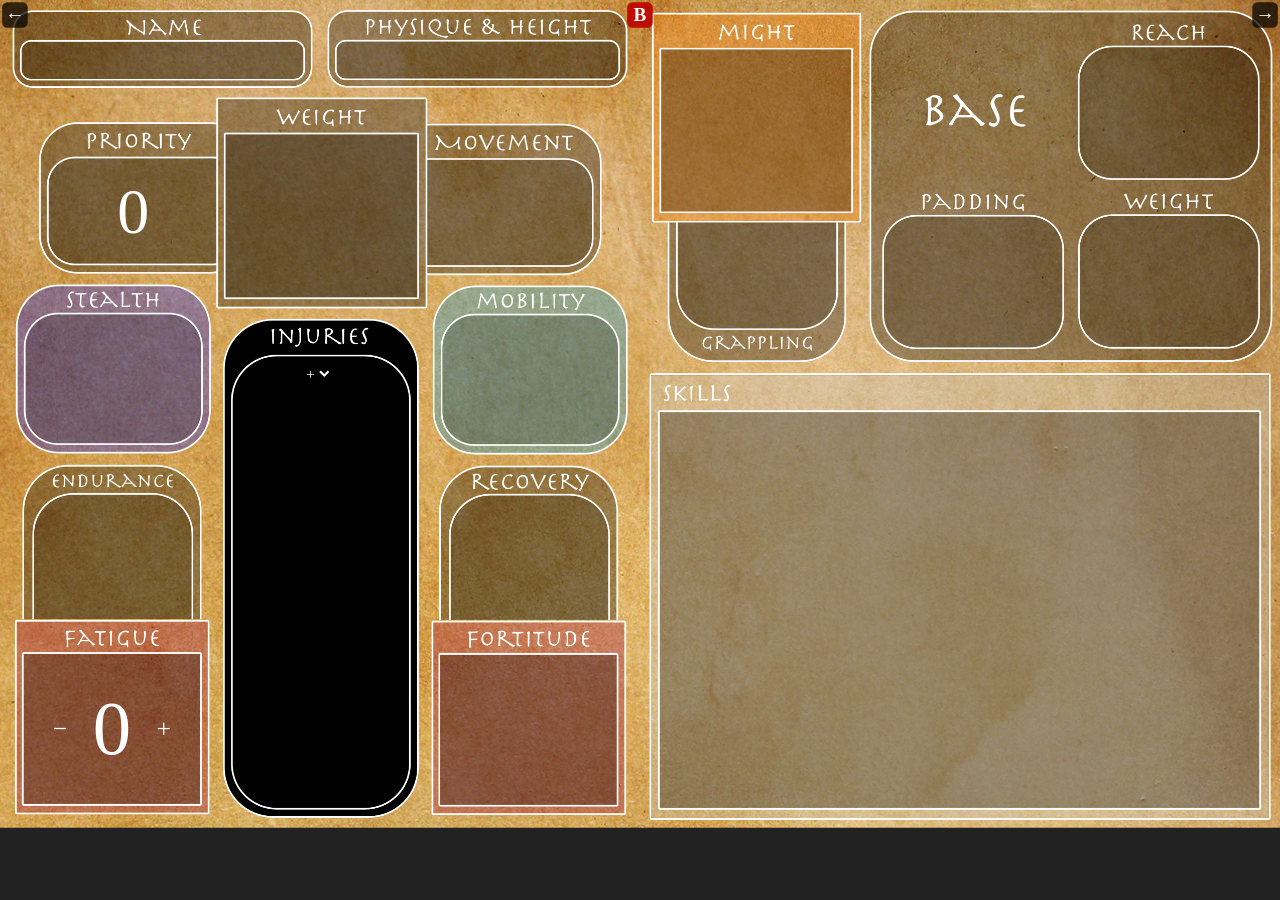
<file: index.html>
<!DOCTYPE html>
<html lang="en">

<head>

    <meta charset="UTF-8">

    <meta
        name="viewport"
        content="width=device-width, initial-scale=1.0"
    >

    <title>Character Sheet</title>

    <link
        rel="stylesheet"
        href="css/main-sheet.css"
    >

</head>


<body>


    <!-- =====================================================
         RESPONSIVE SHEET WRAPPER
         ===================================================== -->

    <div class="sheet-wrapper">


        <!-- =================================================
             CHARACTER SHEET
             ================================================= -->

        <div class="character-sheet">

            <!-- =============================================
     SHEET NAVIGATION
     ============================================= -->

<a
    href="gear-sheet.html"
    class="sheet-nav-button previous-sheet-button"
    aria-label="Go to Gear Sheet"
    title="Gear Sheet"
>
    ←
</a>

<a
    href="builder-gear.html"
    class="sheet-nav-button mode-nav-button"
    aria-label="Go to Character Builder"
    title="Character Builder"
>
    B
</a>

<a
    href="gear-sheet.html"
    class="sheet-nav-button next-sheet-button"
    aria-label="Go to Gear Sheet"
    title="Gear Sheet"
>
    →
</a>

            <!-- =============================================
                 CHARACTER SHEET BACKGROUND
                 ============================================= -->

            <img
                src="images/character-sheet.png"
                alt="Character Sheet"
            >


            <!-- =============================================
                 NAME
                 ============================================= -->

            <input
                type="text"
                id="name"
            >


            <!-- =============================================
                 PHYSIQUE
                 ============================================= -->

            <input
                type="text"
                id="physique"
                readonly
                tabindex="-1"
            >


            <!-- =============================================
                 HEIGHT
                 ============================================= -->

            <input
                type="text"
                id="height"
                readonly
                tabindex="-1"
            >


            <!-- =============================================
                 PHYSIQUE-BASED VALUES
                 ============================================= -->

            <input
                type="text"
                id="stealth"
                readonly
            >

            <input
                type="text"
                id="mobility"
                readonly
            >

            <input
                type="text"
                id="endurance"
                readonly
            >

            <input
                type="text"
                id="recovery"
                readonly
            >

        <div id="fatigueControl" class="fatigue-control">

            <button
                type="button"
                id="fatigueMinus"
                class="fatigue-button"
            >
                −
            </button>

            <span id="fatigue">0</span>

            <button
                type="button"
                id="fatiguePlus"
                class="fatigue-button"
             >
                +
            </button>

        </div>

            <input
                type="text"
                id="fatigueModifier"
                readonly
                tabindex="-1"
            >

            <input
                type="text"
                id="fortitude"
                readonly
            >


            <!-- =============================================
                 MIGHT / PADDING
                 ============================================= -->

            <input
                type="text"
                id="might"
                readonly
            >

            <input
                type="text"
                id="padding"
                readonly
            >


            <!-- =============================================
                 HEIGHT / GRAPPLING VALUES
                 ============================================= -->

            <input
                type="text"
                id="reach"
                readonly
            >

            <input
                type="text"
                id="grappling"
                readonly
            >


            <!-- =============================================
                 WEIGHT / MOVEMENT / PRIORITY
                 ============================================= -->

            <input
                type="text"
                id="weight"
                readonly
                tabindex="-1"
            >

            <input
                type="text"
                id="weightBase"
                readonly
            >

            <input
                type="text"
                id="weightEIndicator"
                readonly
            >

            <input
                type="text"
                id="movement"
                readonly
            >

            <input
                type="text"
                id="priority"
            >


            <!-- =============================================
                 INJURY PENALTY INDICATORS
                 ============================================= -->


            <input
                type="text"
                id="priorityPenalty"
                readonly
            >


            <!-- =============================================
                 SKILLS
                 ============================================= -->

            <div
            id="skills"
            aria-label="Selected skills"
            ></div>


            <!-- =============================================
                 INJURY SYSTEM
                 ============================================= -->

            <div id="injuryField">


                <!-- =========================================
                     ACTIVE INJURY TOKENS
                     ========================================= -->

                <div id="injuryTokens"></div>


                <!-- =========================================
                     ADD INJURY
                     ========================================= -->

                <select id="injurySelect">


                    <option value="">
                        +
                    </option>


                    <!-- =====================================
                         GENERAL
                         ===================================== -->

                    <option value="bleeding">
                        Bleeding
                    </option>

                    <option value="bruise">
                        Bruise
                    </option>


                    <!-- =====================================
                         HEAD
                         ===================================== -->

                    <option value="head-injury">
                        Head Injury
                    </option>

                    <option value="head-wound">
                        Head Wound
                    </option>


                    <!-- =====================================
                         LEFT ARM
                         ===================================== -->

                    <option value="left-arm-injury">
                        Left Arm Injury
                    </option>

                    <option value="left-arm-wound">
                        Left Arm Wound
                    </option>


                    <!-- =====================================
                         LEG
                         ===================================== -->

                    <option value="leg-injury">
                        Leg Injury
                    </option>

                    <option value="leg-wound">
                        Leg Wound
                    </option>


                    <!-- =====================================
                         RIGHT ARM
                         ===================================== -->

                    <option value="right-arm-injury">
                        Right Arm Injury
                    </option>

                    <option value="right-arm-wound">
                        Right Arm Wound
                    </option>


                    <!-- =====================================
                         TORSO
                         ===================================== -->

                    <option value="torso-injury">
                        Torso Injury
                    </option>

                    <option value="torso-wound">
                        Torso Wound
                    </option>


                </select>


            </div>


        </div>
        <!-- END CHARACTER SHEET -->


    </div>
    <!-- END RESPONSIVE SHEET WRAPPER -->


    <!-- =====================================================
         SHARED CHARACTER STATE
         ===================================================== -->

    <script src="js/character-state.js"></script>
    <script src="js/reminder-popups.js"></script>   
    <script src="js/equipment-data.js"></script>


    <!-- =====================================================
         CHARACTER SHEET JAVASCRIPT
         ===================================================== -->

    <script src="js/skill-descriptions.js"></script>
    <script src="js/main-sheet.js"></script>


</body>

</html>
</file>
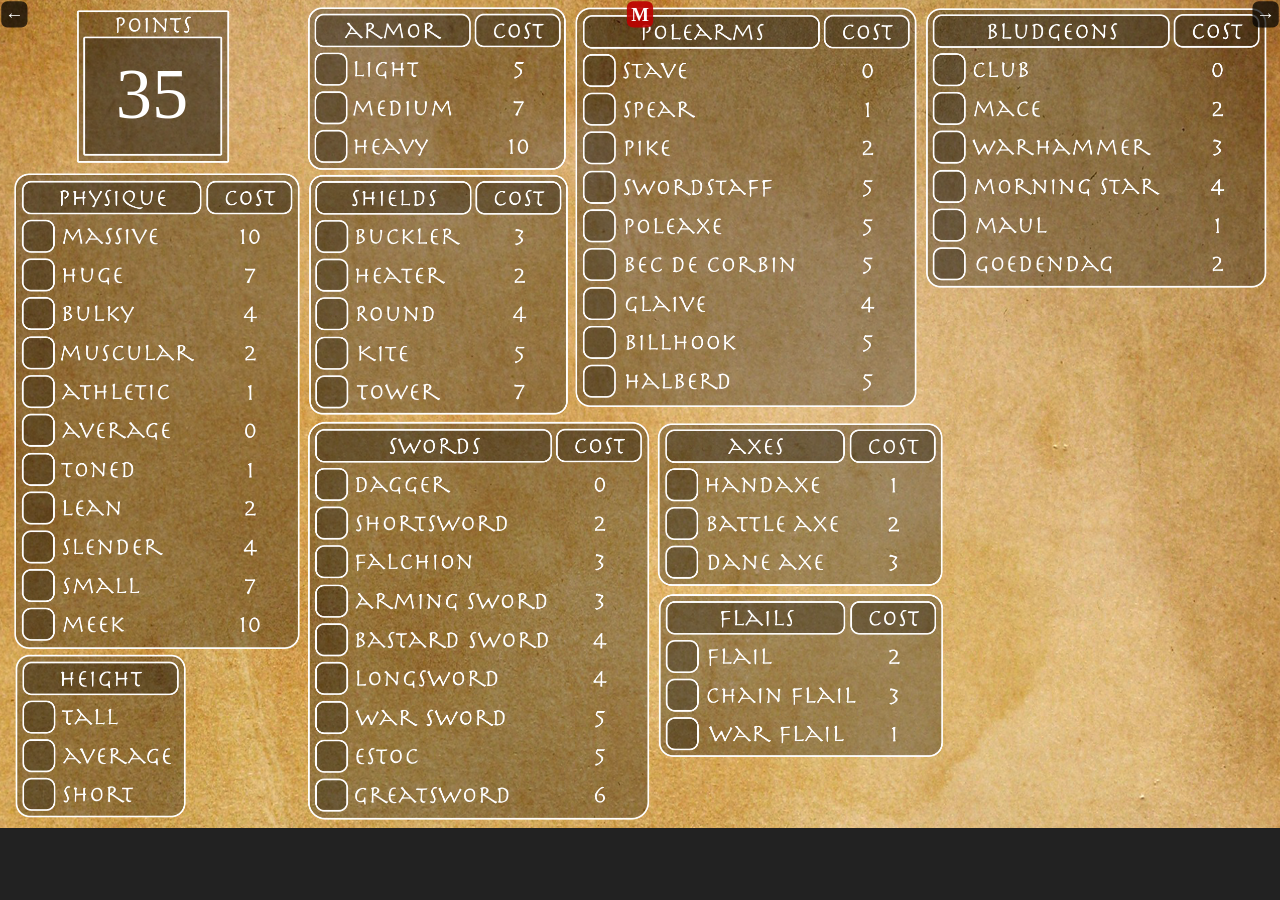
<file: builder-gear.html>
<!DOCTYPE html>
<html lang="en">
<head>
    <meta charset="UTF-8">
    <meta name="viewport" content="width=device-width, initial-scale=1.0">

    <title>Knights & Knaves - Builder: Physique & Gear</title>

    <link rel="stylesheet" href="css/builder-gear.css">
</head>

<body>

    <!-- =====================================================
         RESPONSIVE WRAPPER
         ===================================================== -->

    <div class="sheet-wrapper">

        <div class="builder-sheet" id="builderSheet">

            <!-- =============================================
     SHEET NAVIGATION
     ============================================= -->

<a
    href="builder-skills.html"
    class="sheet-nav-button previous-sheet-button"
    aria-label="Previous Builder Sheet"
    title="Builder Skills"
>
    ←
</a>

<a
    href="index.html"
    class="sheet-nav-button mode-nav-button"
    aria-label="Go to Main Sheet"
    title="Main Sheet"
>
    M
</a>

<a
    href="builder-skills.html"
    class="sheet-nav-button next-sheet-button"
    aria-label="Next Builder Sheet"
    title="Builder Skills"
>
    →
</a>

            <img
                class="sheet-background"
                src="images/builder-gear.png"
                alt="Physique and Gear Builder"
            >


            <!-- =================================================
                 POINT COUNTER
                 ================================================= -->

            <button
                type="button"
                id="pointsCounter"
                class="points-counter"
                title="Click to reset the builder"
                aria-label="Points remaining. Click to reset builder."
            >
                30
            </button>


            <!-- =================================================
                 PHYSIQUE - SINGLE SELECT
                 ================================================= -->

            <button type="button" class="single-choice physique-choice" data-group="physique" data-value="Massive" data-cost="10" aria-label="Massive"></button>
            <button type="button" class="single-choice physique-choice" data-group="physique" data-value="Huge" data-cost="7" aria-label="Huge"></button>
            <button type="button" class="single-choice physique-choice" data-group="physique" data-value="Bulky" data-cost="4" aria-label="Bulky"></button>
            <button type="button" class="single-choice physique-choice" data-group="physique" data-value="Muscular" data-cost="2" aria-label="Muscular"></button>
            <button type="button" class="single-choice physique-choice" data-group="physique" data-value="Athletic" data-cost="1" aria-label="Athletic"></button>
            <button type="button" class="single-choice physique-choice" data-group="physique" data-value="Average" data-cost="0" aria-label="Average"></button>
            <button type="button" class="single-choice physique-choice" data-group="physique" data-value="Toned" data-cost="1" aria-label="Toned"></button>
            <button type="button" class="single-choice physique-choice" data-group="physique" data-value="Lean" data-cost="2" aria-label="Lean"></button>
            <button type="button" class="single-choice physique-choice" data-group="physique" data-value="Slender" data-cost="4" aria-label="Slender"></button>
            <button type="button" class="single-choice physique-choice" data-group="physique" data-value="Small" data-cost="7" aria-label="Small"></button>
            <button type="button" class="single-choice physique-choice" data-group="physique" data-value="Meek" data-cost="10" aria-label="Meek"></button>


            <!-- =================================================
                 HEIGHT - SINGLE SELECT / FREE
                 ================================================= -->

            <button type="button" class="single-choice height-choice" data-group="height" data-value="Tall" data-cost="0" aria-label="Tall"></button>
            <button type="button" class="single-choice height-choice" data-group="height" data-value="Average" data-cost="0" aria-label="Average height"></button>
            <button type="button" class="single-choice height-choice" data-group="height" data-value="Short" data-cost="0" aria-label="Short"></button>


            <!-- =================================================
                 ARMOR - SINGLE SELECT
                 ================================================= -->

            <button type="button" class="single-choice armor-choice" data-group="armor" data-value="light" data-cost="5" aria-label="Light armor"></button>
            <button type="button" class="single-choice armor-choice" data-group="armor" data-value="medium" data-cost="7" aria-label="Medium armor"></button>
            <button type="button" class="single-choice armor-choice" data-group="armor" data-value="heavy" data-cost="10" aria-label="Heavy armor"></button>


            <!-- =================================================
                 EQUIPMENT - QUANTITY BOXES

                 Click/tap cycles:
                     empty -> 1 -> 2 -> ... -> empty

                 The script automatically stops quantities that
                 would exceed points, Hand Slots, or Sidearm Slots.
                 ================================================= -->


            <!-- SHIELDS: one-handed, not sidearm-capable -->

            <button type="button" class="quantity-choice shield-choice" data-item="buckler" data-cost="3" data-hands="1" data-sidearm="false" aria-label="Buckler"></button>
            <button type="button" class="quantity-choice shield-choice" data-item="heater" data-cost="2" data-hands="1" data-sidearm="false" aria-label="Heater shield"></button>
            <button type="button" class="quantity-choice shield-choice" data-item="round" data-cost="4" data-hands="1" data-sidearm="false" aria-label="Round shield"></button>
            <button type="button" class="quantity-choice shield-choice" data-item="kite" data-cost="5" data-hands="1" data-sidearm="false" aria-label="Kite shield"></button>
            <button type="button" class="quantity-choice shield-choice" data-item="tower" data-cost="7" data-hands="1" data-sidearm="false" aria-label="Tower shield"></button>


            <!-- SWORDS -->

            <button type="button" class="quantity-choice sword-choice" data-item="dagger" data-cost="0" data-hands="1" data-sidearm="true" aria-label="Dagger"></button>
            <button type="button" class="quantity-choice sword-choice" data-item="shortsword" data-cost="2" data-hands="1" data-sidearm="true" aria-label="Shortsword"></button>
            <button type="button" class="quantity-choice sword-choice" data-item="falchion" data-cost="3" data-hands="1" data-sidearm="true" aria-label="Falchion"></button>
            <button type="button" class="quantity-choice sword-choice" data-item="arming-sword" data-cost="3" data-hands="1" data-sidearm="true" aria-label="Arming Sword"></button>
            <button type="button" class="quantity-choice sword-choice" data-item="bastard-sword" data-cost="4" data-hands="1" data-sidearm="false" aria-label="Bastard Sword"></button>
            <button type="button" class="quantity-choice sword-choice" data-item="longsword" data-cost="4" data-hands="1" data-sidearm="false" aria-label="Longsword"></button>
            <button type="button" class="quantity-choice sword-choice" data-item="war-sword" data-cost="5" data-hands="1" data-sidearm="false" aria-label="War Sword"></button>
            <button type="button" class="quantity-choice sword-choice" data-item="estoc" data-cost="5" data-hands="2" data-sidearm="false" aria-label="Estoc"></button>
            <button type="button" class="quantity-choice sword-choice" data-item="greatsword" data-cost="6" data-hands="2" data-sidearm="false" aria-label="Greatsword"></button>


            <!-- BLUDGEONS -->

            <button type="button" class="quantity-choice bludgeon-choice" data-item="club" data-cost="0" data-hands="1" data-sidearm="true" aria-label="Club"></button>
            <button type="button" class="quantity-choice bludgeon-choice" data-item="mace" data-cost="2" data-hands="1" data-sidearm="true" aria-label="Mace"></button>
            <button type="button" class="quantity-choice bludgeon-choice" data-item="warhammer" data-cost="3" data-hands="1" data-sidearm="false" aria-label="Warhammer"></button>
            <button type="button" class="quantity-choice bludgeon-choice" data-item="morning-star" data-cost="4" data-hands="1" data-sidearm="false" aria-label="Morning Star"></button>
            <button type="button" class="quantity-choice bludgeon-choice" data-item="maul" data-cost="1" data-hands="2" data-sidearm="false" aria-label="Maul"></button>
            <button type="button" class="quantity-choice bludgeon-choice" data-item="goedendag" data-cost="2" data-hands="1" data-sidearm="false" aria-label="Goedendag"></button>


            <!-- POLEARMS -->

            <button type="button" class="quantity-choice polearm-choice" data-item="stave" data-cost="0" data-hands="2" data-sidearm="false" aria-label="Stave"></button>
            <button type="button" class="quantity-choice polearm-choice" data-item="spear" data-cost="1" data-hands="1" data-sidearm="false" aria-label="Spear"></button>
            <button type="button" class="quantity-choice polearm-choice" data-item="pike" data-cost="2" data-hands="2" data-sidearm="false" aria-label="Pike"></button>
            <button type="button" class="quantity-choice polearm-choice" data-item="swordstaff" data-cost="5" data-hands="2" data-sidearm="false" aria-label="Swordstaff"></button>
            <button type="button" class="quantity-choice polearm-choice" data-item="poleaxe" data-cost="5" data-hands="2" data-sidearm="false" aria-label="Poleaxe"></button>
            <button type="button" class="quantity-choice polearm-choice" data-item="bec-de-corbin" data-cost="5" data-hands="2" data-sidearm="false" aria-label="Bec de Corbin"></button>
            <button type="button" class="quantity-choice polearm-choice" data-item="glaive" data-cost="4" data-hands="2" data-sidearm="false" aria-label="Glaive"></button>
            <button type="button" class="quantity-choice polearm-choice" data-item="billhook" data-cost="5" data-hands="2" data-sidearm="false" aria-label="Billhook"></button>
            <button type="button" class="quantity-choice polearm-choice" data-item="halberd" data-cost="5" data-hands="2" data-sidearm="false" aria-label="Halberd"></button>


            <!-- AXES -->

            <button type="button" class="quantity-choice axe-choice" data-item="handaxe" data-cost="1" data-hands="1" data-sidearm="true" aria-label="Handaxe"></button>
            <button type="button" class="quantity-choice axe-choice" data-item="battle-axe" data-cost="2" data-hands="1" data-sidearm="false" aria-label="Battle Axe"></button>
            <button type="button" class="quantity-choice axe-choice" data-item="dane-axe" data-cost="3" data-hands="2" data-sidearm="false" aria-label="Dane Axe"></button>


            <!-- FLAILS -->

            <button type="button" class="quantity-choice flail-choice" data-item="flail" data-cost="2" data-hands="1" data-sidearm="false" aria-label="Flail"></button>
            <button type="button" class="quantity-choice flail-choice" data-item="chain-flail" data-cost="3" data-hands="1" data-sidearm="false" aria-label="Chain Flail"></button>
            <button type="button" class="quantity-choice flail-choice" data-item="war-flail" data-cost="1" data-hands="2" data-sidearm="false" aria-label="War Flail"></button>


            <!-- =================================================
                 OPTIONAL DEBUG CAPACITY READOUT

                 Kept invisible by default. If you want to see
                 Hand / Sidearm use while testing, change
                 display:none to display:block in the CSS.
                 ================================================= -->

            <div id="capacityDebug" aria-hidden="true"></div>

        </div>

    </div>


    <!-- Shared data first, page-specific behavior second. -->

    <script src="js/character-state.js"></script>
    <script src="js/equipment-data.js"></script>
    <script src="js/reminder-popups.js"></script>
    <script src="js/builder-gear.js"></script>

</body>
</html>
</file>
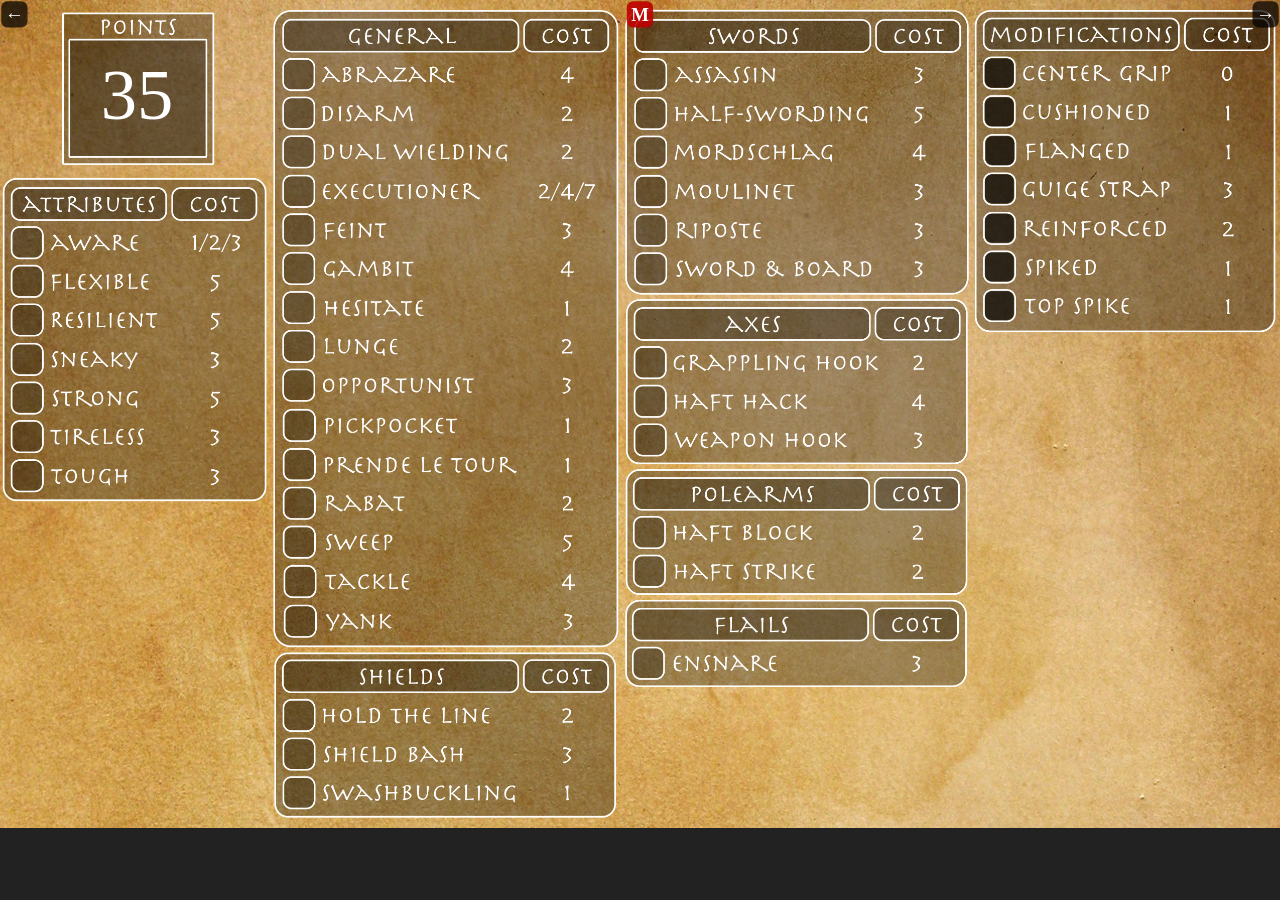
<file: builder-skills.html>
<!DOCTYPE html>
<html lang="en">
<head>
    <meta charset="UTF-8">
    <meta name="viewport" content="width=device-width, initial-scale=1.0">

    <title>Knights & Knaves - Builder: Skills</title>

    <link rel="stylesheet" href="css/builder-skills.css">
</head>

<body>

    <div class="sheet-wrapper">

        <div class="builder-sheet" id="builderSheet">

            <!-- SHEET NAVIGATION -->

            <a
                href="builder-gear.html"
                class="sheet-nav-button previous-sheet-button"
                aria-label="Previous Builder Sheet"
                title="Builder Gear"
            >
                ←
            </a>

            <a
                href="index.html"
                class="sheet-nav-button mode-nav-button"
                aria-label="Go to Main Sheet"
                title="Main Sheet"
            >
                M
            </a>

            <a
                href="builder-gear.html"
                class="sheet-nav-button next-sheet-button"
                aria-label="Next Builder Sheet"
                title="Builder Gear"
            >
                →
            </a>

            <img
                class="sheet-background"
                src="images/builder-skills.png"
                alt="Skills Builder"
            >


            <!-- ATTRIBUTES -->

            <button
                type="button"
                id="awareChoice"
                class="ranked-choice"
                data-type="skill"
                data-key="aware"
                data-name="AWARE"
                data-rank-costs="0,1,2,3"
                aria-label="Aware"
            ></button>

            <button
                type="button"
                id="flexibleChoice"
                class="toggle-choice"
                data-type="skill"
                data-key="flexible"
                data-name="FLEXIBLE"
                data-cost="5"
                aria-label="Flexible"
            ></button>

            <button
                type="button"
                id="resilientChoice"
                class="toggle-choice"
                data-type="skill"
                data-key="resilient"
                data-name="RESILIENT"
                data-cost="5"
                aria-label="Resilient"
            ></button>

            <button
                type="button"
                id="sneakyChoice"
                class="ranked-choice"
                data-type="skill"
                data-key="sneaky"
                data-name="SNEAKY"
                data-rank-costs="0,3,6,9,12,15,18"
                aria-label="Sneaky"
            ></button>

            <button
                type="button"
                id="strongChoice"
                class="toggle-choice"
                data-type="skill"
                data-key="strong"
                data-name="STRONG"
                data-cost="5"
                aria-label="Strong"
            ></button>

            <button
                type="button"
                id="tirelessChoice"
                class="ranked-choice"
                data-type="skill"
                data-key="tireless"
                data-name="TIRELESS"
                data-rank-costs="0,3,6,9,12,15"
                aria-label="Tireless"
            ></button>

            <button
                type="button"
                id="toughChoice"
                class="toggle-choice"
                data-type="skill"
                data-key="tough"
                data-name="TOUGH"
                data-cost="3"
                aria-label="Tough"
            ></button>


            <!-- GENERAL -->

            <button
                type="button"
                id="abrazareChoice"
                class="ranked-choice"
                data-type="skill"
                data-key="abrazare"
                data-name="ABRAZARE"
                data-rank-costs="0,4,8,12,16,20,24,28"
                aria-label="Abrazare"
            ></button>

            <button
                type="button"
                id="disarmChoice"
                class="toggle-choice"
                data-type="skill"
                data-key="disarm"
                data-name="DISARM"
                data-cost="2"
                aria-label="Disarm"
            ></button>

            <button
                type="button"
                id="dualWieldingChoice"
                class="toggle-choice"
                data-type="skill"
                data-key="dual-wielding"
                data-name="DUAL WIELDING"
                data-cost="2"
                aria-label="Dual Wielding"
            ></button>

            <button
                type="button"
                id="executionerChoice"
                class="ranked-choice"
                data-type="skill"
                data-key="executioner"
                data-name="EXECUTIONER"
                data-rank-costs="0,2,4,7"
                aria-label="Executioner"
            ></button>

            <button
                type="button"
                id="feintChoice"
                class="toggle-choice"
                data-type="skill"
                data-key="feint"
                data-name="FEINT"
                data-cost="3"
                aria-label="Feint"
            ></button>

            <button
                type="button"
                id="gambitChoice"
                class="toggle-choice"
                data-type="skill"
                data-key="gambit"
                data-name="GAMBIT"
                data-cost="4"
                aria-label="Gambit"
            ></button>

            <button
                type="button"
                id="hesitateChoice"
                class="toggle-choice"
                data-type="skill"
                data-key="hesitate"
                data-name="HESITATE"
                data-cost="1"
                aria-label="Hesitate"
            ></button>

            <button
                type="button"
                id="lungeChoice"
                class="toggle-choice"
                data-type="skill"
                data-key="lunge"
                data-name="LUNGE"
                data-cost="2"
                aria-label="Lunge"
            ></button>

            <button
                type="button"
                id="opportunistChoice"
                class="toggle-choice"
                data-type="skill"
                data-key="opportunist"
                data-name="OPPORTUNIST"
                data-cost="2"
                aria-label="Opportunist"
            ></button>

            <button
                type="button"
                id="pickpocketChoice"
                class="toggle-choice"
                data-type="skill"
                data-key="pickpocket"
                data-name="PICKPOCKET"
                data-cost="1"
                aria-label="Pickpocket"
            ></button>

            <button
                type="button"
                id="prendeLeTourChoice"
                class="toggle-choice"
                data-type="skill"
                data-key="prende-le-tour"
                data-name="PRENDE LE TOUR"
                data-cost="1"
                aria-label="Prende le Tour"
            ></button>

            <button
                type="button"
                id="rabatChoice"
                class="toggle-choice"
                data-type="skill"
                data-key="rabat"
                data-name="RABAT"
                data-cost="2"
                aria-label="Rabat"
            ></button>

            <button
                type="button"
                id="sweepChoice"
                class="toggle-choice"
                data-type="skill"
                data-key="sweep"
                data-name="SWEEP"
                data-cost="5"
                aria-label="Sweep"
            ></button>

            <button
                type="button"
                id="tackleChoice"
                class="toggle-choice"
                data-type="skill"
                data-key="tackle"
                data-name="TACKLE"
                data-cost="4"
                aria-label="Tackle"
            ></button>

            <button
                type="button"
                id="yankChoice"
                class="toggle-choice"
                data-type="skill"
                data-key="yank"
                data-name="YANK"
                data-cost="3"
                aria-label="Yank"
            ></button>


            <!-- SHIELDS -->

            <button
                type="button"
                id="holdTheLineChoice"
                class="toggle-choice"
                data-type="skill"
                data-key="hold-the-line"
                data-name="HOLD THE LINE"
                data-cost="2"
                aria-label="Hold the Line"
            ></button>

            <button
                type="button"
                id="shieldBashChoice"
                class="toggle-choice"
                data-type="skill"
                data-key="shield-bash"
                data-name="SHIELD BASH"
                data-cost="3"
                aria-label="Shield Bash"
            ></button>

            <button
                type="button"
                id="swashbucklingChoice"
                class="toggle-choice"
                data-type="skill"
                data-key="swashbuckling"
                data-name="SWASHBUCKLING"
                data-cost="1"
                aria-label="Swashbuckling"
            ></button>


            <!-- SWORDS -->

            <button
                type="button"
                id="assassinChoice"
                class="toggle-choice"
                data-type="skill"
                data-key="assassin"
                data-name="ASSASSIN"
                data-cost="3"
                aria-label="Assassin"
            ></button>

            <button
                type="button"
                id="halfSwordingChoice"
                class="toggle-choice"
                data-type="skill"
                data-key="half-swording"
                data-name="HALF-SWORDING"
                data-cost="5"
                aria-label="Half-Swording"
            ></button>

            <button
                type="button"
                id="mordschlagChoice"
                class="toggle-choice"
                data-type="skill"
                data-key="mordschlag"
                data-name="MORDSCHLAG"
                data-cost="4"
                aria-label="Mordschlag"
            ></button>

            <button
                type="button"
                id="moulinetChoice"
                class="toggle-choice"
                data-type="skill"
                data-key="moulinet"
                data-name="MOULINET"
                data-cost="3"
                aria-label="Moulinet"
            ></button>

            <button
                type="button"
                id="riposteChoice"
                class="toggle-choice"
                data-type="skill"
                data-key="riposte"
                data-name="RIPOSTE"
                data-cost="3"
                aria-label="Riposte"
            ></button>

            <button
                type="button"
                id="swordAndBoardChoice"
                class="toggle-choice"
                data-type="skill"
                data-key="sword-and-board"
                data-name="SWORD & BOARD"
                data-cost="3"
                aria-label="Sword and Board"
            ></button>


            <!-- AXES -->

            <button
                type="button"
                id="grapplingHookChoice"
                class="toggle-choice"
                data-type="skill"
                data-key="grappling-hook"
                data-name="GRAPPLING HOOK"
                data-cost="2"
                aria-label="Grappling Hook"
            ></button>

            <button
                type="button"
                id="haftHackChoice"
                class="toggle-choice"
                data-type="skill"
                data-key="haft-hack"
                data-name="HAFT HACK"
                data-cost="4"
                aria-label="Haft Hack"
            ></button>

            <button
                type="button"
                id="weaponHookChoice"
                class="toggle-choice"
                data-type="skill"
                data-key="weapon-hook"
                data-name="WEAPON HOOK"
                data-cost="3"
                aria-label="Weapon Hook"
            ></button>


            <!-- POLEARMS -->

            <button
                type="button"
                id="haftBlockChoice"
                class="toggle-choice"
                data-type="skill"
                data-key="haft-block"
                data-name="HAFT BLOCK"
                data-cost="2"
                aria-label="Haft Block"
            ></button>

            <button
                type="button"
                id="haftStrikeChoice"
                class="toggle-choice"
                data-type="skill"
                data-key="haft-strike"
                data-name="HAFT STRIKE"
                data-cost="2"
                aria-label="Haft Strike"
            ></button>


            <!-- FLAILS -->

            <button
                type="button"
                id="ensnareChoice"
                class="toggle-choice"
                data-type="skill"
                data-key="ensnare"
                data-name="ENSNARE"
                data-cost="3"
                aria-label="Ensnare"
            ></button>


            <!-- MODIFICATIONS -->

            <button
                type="button"
                id="centerGripChoice"
                class="toggle-choice"
                data-type="modification"
                data-key="center-grip"
                data-name="CENTER GRIP"
                data-cost="0"
                aria-label="Center Grip"
            ></button>

            <button
                type="button"
                id="cushionedChoice"
                class="toggle-choice"
                data-type="modification"
                data-key="cushioned"
                data-name="CUSHIONED"
                data-cost="1"
                aria-label="Cushioned"
            ></button>

            <button
                type="button"
                id="flangedChoice"
                class="toggle-choice"
                data-type="modification"
                data-key="flanged"
                data-name="FLANGED"
                data-cost="1"
                aria-label="Flanged"
            ></button>

            <button
                type="button"
                id="gigueStrapChoice"
                class="toggle-choice"
                data-type="modification"
                data-key="gigue-strap"
                data-name="GIGUE STRAP"
                data-cost="3"
                aria-label="Gigue Strap"
            ></button>

            <button
                type="button"
                id="reinforcedChoice"
                class="toggle-choice"
                data-type="modification"
                data-key="reinforced"
                data-name="REINFORCED"
                data-cost="2"
                aria-label="Reinforced"
            ></button>

            <button
                type="button"
                id="spikedChoice"
                class="toggle-choice"
                data-type="modification"
                data-key="spiked"
                data-name="SPIKED"
                data-cost="1"
                aria-label="Spiked"
            ></button>

            <button
                type="button"
                id="topSpikeChoice"
                class="toggle-choice"
                data-type="modification"
                data-key="top-spike"
                data-name="TOP SPIKE"
                data-cost="1"
                aria-label="Top Spike"
            ></button>


            <!-- POINT COUNTER -->

            <button
                type="button"
                id="pointsCounter"
                aria-label="Reset builder"
            ></button>

        </div>

    </div>

    <script src="js/reminder-popups.js"></script>
    <script src="js/character-state.js"></script>
    <script src="js/skill-descriptions.js"></script>
    <script src="js/builder-skills.js"></script>

</body>
</html>
</file>
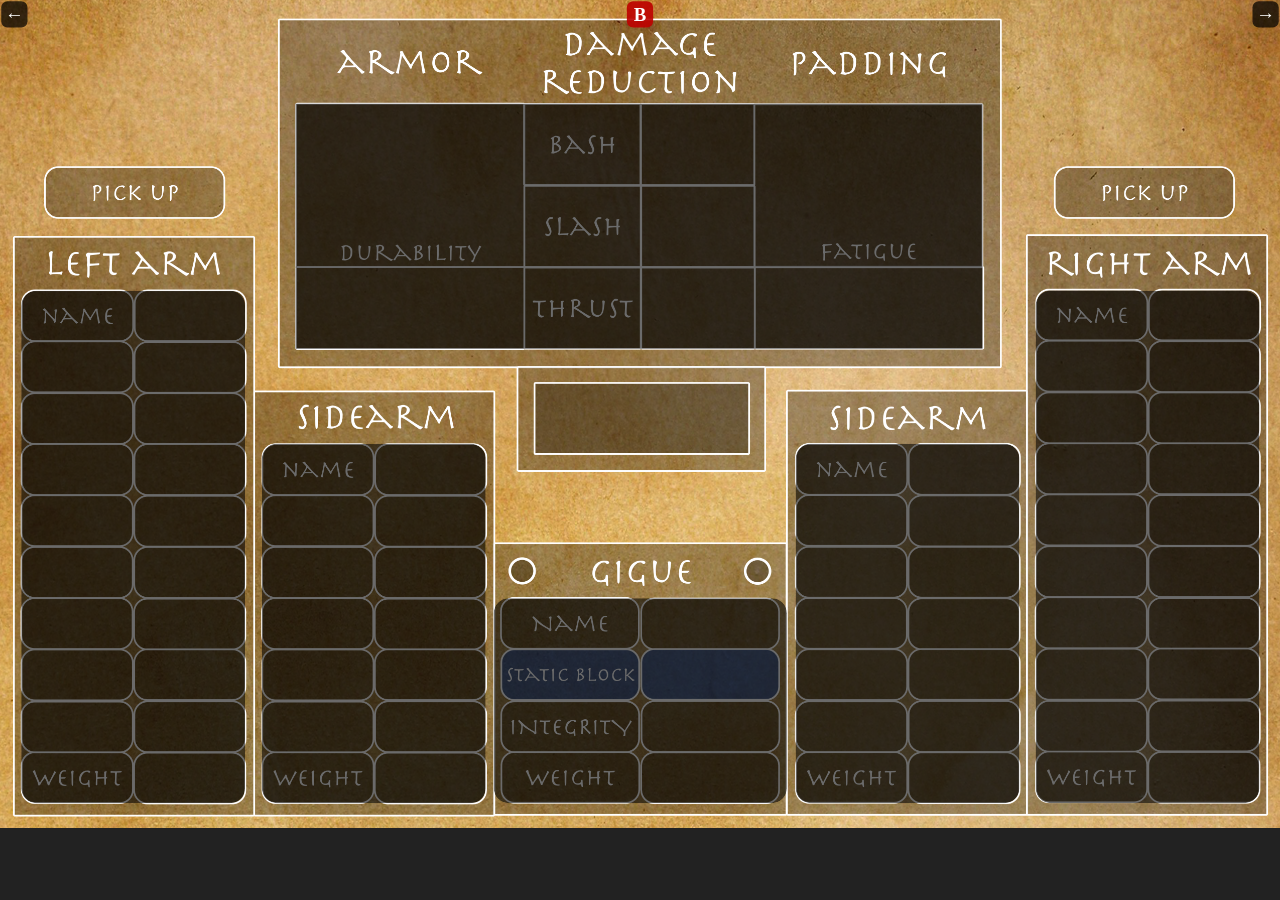
<file: gear-sheet.html>
<!DOCTYPE html>
<html lang="en">

<head>

    <meta charset="UTF-8">

    <meta
        name="viewport"
        content="width=device-width, initial-scale=1.0"
    >

    <title>Knights & Knaves - Gear Sheet</title>

    <link
        rel="stylesheet"
        href="css/gear-sheet.css"
    >

</head>


<body>


    <!-- =====================================================
         RESPONSIVE WRAPPER
         ===================================================== -->

    <div class="sheet-wrapper">


        <!-- =================================================
             GEAR SHEET
             ================================================= -->

        <div
            class="gear-sheet"
            id="gearSheet"
        >
        
<!-- =============================================
     SHEET NAVIGATION
     ============================================= -->

<a
    href="index.html"
    class="sheet-nav-button previous-sheet-button"
    aria-label="Previous Sheet"
    title="Main Sheet"
>
    ←
</a>

<a
    href="builder-gear.html"
    class="sheet-nav-button mode-nav-button"
    aria-label="Go to Character Builder"
    title="Character Builder"
>
    B
</a>

<a
    href="index.html"
    class="sheet-nav-button next-sheet-button"
    aria-label="Next Sheet"
    title="Main Sheet"
>
    →
</a>

            <!-- =============================================
                 BACKGROUND
                 ============================================= -->

            <img
                class="sheet-background"
                src="images/gear-sheet.png"
                alt="Gear Sheet"
            >


            <!-- =============================================
                 CENTRAL EQUIPMENT LOCATIONS
                 ============================================= -->


            <!-- LEFT HAND -->

            <button
                type="button"
                id="leftHandSlot"
                class="location-slot"
                aria-label="Left hand"
            ></button>


            <!-- RIGHT HAND -->

            <button
                type="button"
                id="rightHandSlot"
                class="location-slot"
                aria-label="Right hand"
            ></button>


            <!-- LEFT SIDEARM -->

            <button
                type="button"
                id="leftSidearmSlot"
                class="location-slot"
                aria-label="Left sidearm"
            ></button>


            <!-- RIGHT SIDEARM -->

            <button
                type="button"
                id="rightSidearmSlot"
                class="location-slot"
                aria-label="Right sidearm"
            ></button>


            <!-- LEFT GIGUE -->

            <button
                type="button"
                id="leftGigueSlot"
                class="location-slot"
                aria-label="Left Gigue"
            ></button>


           <!-- RIGHT GIGUE -->

            <button
                type="button"
                id="rightGigueSlot"
                class="location-slot"
                aria-label="Right Gigue"
            ></button>


 <!-- =============================================
      ARMOR
      ============================================= -->


<!-- FULL ARMOR STAT SECTION -->

<div
    id="armorNameSection"
    class="armor-blackout-section armor-name-section"
    data-armor-section="name"
></div>


<!-- FULL DURABILITY SECTION -->

<div
    id="armorDurabilitySection"
    class="armor-blackout-section armor-durability-section"
    data-armor-section="durability"
></div>


<!-- FULL PADDING SECTION -->

<div
    id="armorPaddingSection"
    class="armor-blackout-section armor-padding-section"
    data-armor-section="padding"
></div>

<div id="armorBash" class="armor-display" data-armor-field="bash"></div>
<div id="armorSlash" class="armor-display" data-armor-field="slash"></div>
<div id="armorThrust" class="armor-display" data-armor-field="thrust"></div>
<div id="armorFatigue" class="armor-display" data-armor-field="fatigue"></div>
<div id="armorTypeName" class="armor-display" data-armor-field="type-name"></div>


<!-- ACTUAL DISPLAY VALUES -->

<div
    id="armorName"
    class="armor-display"
    data-armor-field="name"
></div>

<div
    id="armorDurability"
    class="armor-display"
    data-armor-field="durability"
></div>

<div
    id="armorPadding"
    class="armor-display"
    data-armor-field="padding"
></div>


            <!-- =============================================
                 PICK UP
                 ============================================= -->

            <button
                type="button"
                id="leftPickupButton"
                class="pickup-button"
            ></button>

            <select
                id="leftPickupSelect"
                class="pickup-select"
                aria-label="Choose a weapon to pick up in the left hand"
            >
                <option value="">
                    Choose Weapon
                </option>
            </select>


            <button
                type="button"
                id="rightPickupButton"
                class="pickup-button"
            ></button>

            <select
                id="rightPickupSelect"
                class="pickup-select"
                aria-label="Choose a weapon to pick up in the right hand"
            >
                <option value="">
                    Choose Weapon
                </option>
            </select>


            <!-- =============================================
                 LEFT EQUIPPED ITEM
                 ============================================= -->

            <div
                id="leftHandColumn"
                class="item-column tall-column empty"
            >

                <button
                    type="button"
                    class="column-name"
                    data-column="leftHand"
                ></button>

                <div class="column-reach"></div>

                <div class="dynamic-row" data-row="0">
                    <span class="dynamic-name"></span>
                    <span class="dynamic-value"></span>
                </div>

                <div class="dynamic-row" data-row="1">
                    <span class="dynamic-name"></span>
                    <span class="dynamic-value"></span>
                </div>

                <div class="dynamic-row" data-row="2">
                    <span class="dynamic-name"></span>
                    <span class="dynamic-value"></span>
                </div>

                <div class="dynamic-row" data-row="3">
                    <span class="dynamic-name"></span>
                    <span class="dynamic-value"></span>
                </div>

                <div class="dynamic-row" data-row="4">
                    <span class="dynamic-name"></span>
                    <span class="dynamic-value"></span>
                </div>

                <div class="dynamic-row" data-row="5">
                    <span class="dynamic-name"></span>
                    <span class="dynamic-value"></span>
                </div>

                <div class="dynamic-row" data-row="6">
                    <span class="dynamic-name"></span>
                    <span class="dynamic-value"></span>
                </div>

                <div class="column-weight"></div>

            </div>


            <!-- =============================================
                 RIGHT EQUIPPED ITEM
                 ============================================= -->

            <div
                id="rightHandColumn"
                class="item-column tall-column empty"
            >

                <button
                    type="button"
                    class="column-name"
                    data-column="rightHand"
                ></button>

                <div class="column-reach"></div>

                <div class="dynamic-row" data-row="0">
                    <span class="dynamic-name"></span>
                    <span class="dynamic-value"></span>
                </div>

                <div class="dynamic-row" data-row="1">
                    <span class="dynamic-name"></span>
                    <span class="dynamic-value"></span>
                </div>

                <div class="dynamic-row" data-row="2">
                    <span class="dynamic-name"></span>
                    <span class="dynamic-value"></span>
                </div>

                <div class="dynamic-row" data-row="3">
                    <span class="dynamic-name"></span>
                    <span class="dynamic-value"></span>
                </div>

                <div class="dynamic-row" data-row="4">
                    <span class="dynamic-name"></span>
                    <span class="dynamic-value"></span>
                </div>

                <div class="dynamic-row" data-row="5">
                    <span class="dynamic-name"></span>
                    <span class="dynamic-value"></span>
                </div>

                <div class="dynamic-row" data-row="6">
                    <span class="dynamic-name"></span>
                    <span class="dynamic-value"></span>
                </div>

                <div class="column-weight"></div>

            </div>


            <!-- =============================================
                 LEFT STOWED SIDEARM
                 ============================================= -->

            <div
                id="leftSidearmColumn"
                class="item-column sidearm-column empty"
            >

                <button
                    type="button"
                    class="column-name"
                    data-column="leftSidearm"
                ></button>

                <div class="column-reach"></div>

                <div class="dynamic-row" data-row="0">
                    <span class="dynamic-name"></span>
                    <span class="dynamic-value"></span>
                </div>

                <div class="dynamic-row" data-row="1">
                    <span class="dynamic-name"></span>
                    <span class="dynamic-value"></span>
                </div>

                <div class="dynamic-row" data-row="2">
                    <span class="dynamic-name"></span>
                    <span class="dynamic-value"></span>
                </div>

                <div class="dynamic-row" data-row="3">
                    <span class="dynamic-name"></span>
                    <span class="dynamic-value"></span>
                </div>

                <div class="column-weight"></div>

            </div>


            <!-- =============================================
                 RIGHT STOWED SIDEARM
                 ============================================= -->

            <div
                id="rightSidearmColumn"
                class="item-column sidearm-column empty"
            >

                <button
                    type="button"
                    class="column-name"
                    data-column="rightSidearm"
                ></button>

                <div class="column-reach"></div>

                <div class="dynamic-row" data-row="0">
                    <span class="dynamic-name"></span>
                    <span class="dynamic-value"></span>
                </div>

                <div class="dynamic-row" data-row="1">
                    <span class="dynamic-name"></span>
                    <span class="dynamic-value"></span>
                </div>

                <div class="dynamic-row" data-row="2">
                    <span class="dynamic-name"></span>
                    <span class="dynamic-value"></span>
                </div>

                <div class="dynamic-row" data-row="3">
                    <span class="dynamic-name"></span>
                    <span class="dynamic-value"></span>
                </div>

                <div class="column-weight"></div>

            </div>


            <!-- =============================================
                 GIGUE SHIELD DETAIL
                 ============================================= -->

            <div
                id="gigueShieldColumn"
                class="item-column shield-column empty"
            >

                <button
                    type="button"
                    class="column-name"
                    data-column="gigueShield"
                ></button>

                <div class="column-fixed-stat block-value"></div>

                <div
                    class="column-fixed-stat durability-value"
                ></div>

                <div class="column-weight"></div>

            </div>


        </div>

    </div>


    <!-- =====================================================
         JAVASCRIPT
         ===================================================== -->

    <script src="js/character-state.js"></script>

<script src="js/equipment-data.js"></script>

<script src="js/gear-sheet.js"></script>


</body>

</html>
</file>
<file: css/main-sheet.css>
@import url('https://fonts.googleapis.com/css2?family=Marcellus&display=swap');


/* =========================================================
   GENERAL PAGE
   ========================================================= */

html,
body {
    margin: 0;
    padding: 0;

    width: 100%;
    min-height: 100%;

    background: #222;

    font-family: serif;

    overflow-x: hidden;
}


/* =========================================================
   RESPONSIVE SHEET WRAPPER
   ========================================================= */

.sheet-wrapper {
    position: relative;

    width: 1200px;

    margin: 0 auto;

    overflow: hidden;
}


/* =========================================================
   CHARACTER SHEET
   ========================================================= */

.character-sheet {
    position: relative;

    width: 1200px;

    margin: 0;

    font-family: serif;

    transform-origin: top left;
}


/* =========================================================
   SHEET IMAGE
   ========================================================= */

.character-sheet > img {
    display: block;

    width: 1200px;
    height: auto;

    max-width: none;
}


/* =========================================================
   GENERAL FIELD SETTINGS
   ========================================================= */

.character-sheet input,
.character-sheet select,
.character-sheet textarea {
    font-family: serif;

    background: transparent;
    color: white;

    border: none;
    outline: none;

    box-sizing: border-box;
}


/* =========================================================
   PHYSIQUE
   ========================================================= */

#physique {
    position: absolute;

    left: 335px;
    top: 38px;

    width: 115px;
    height: 38px;

    font-size: 24px;
    text-align: center;
}


/* =========================================================
   HEIGHT
   ========================================================= */

#height {
    position: absolute;

    left: 450px;
    top: 38px;

    width: 105px;
    height: 38px;

    font-size: 24px;
    text-align: center;
}


/* =========================================================
   NAME
   ========================================================= */

#name {
    position: absolute;

    left: 25px;
    top: 39px;

    width: 255px;
    height: 37px;

    font-size: 24px;
    text-align: center;
}


/* =========================================================
   MIGHT
   ========================================================= */

#might {
    position: absolute;

    left: 631px;
    top: 46px;

    width: 160px;
    height: 152px;

    font-size: 72px;
    text-align: center;
}


/* =========================================================
   GRAPPLING
   ========================================================= */

#grappling {
    position: absolute;

    left: 636px;
    top: 207px;

    width: 150px;
    height: 100px;

    font-size: 60px;
    text-align: center;
}


/* =========================================================
   PADDING
   ========================================================= */

#padding {
    position: absolute;

    left: 830px;
    top: 205px;

    width: 170px;
    height: 120px;

    font-size: 60px;
    text-align: center;
}


/* =========================================================
   REACH
   ========================================================= */

#reach {
    position: absolute;

    left: 1012px;
    top: 46px;

    width: 170px;
    height: 120px;

    font-size: 60px;
    text-align: center;
}


/* =========================================================
   WEIGHT
   ========================================================= */

#weight {
    position: absolute;

    left: 212px;
    top: 126px;

    width: 180px;
    height: 150px;

    font-size: 72px;
    text-align: center;
}


/* =========================================================
   WEIGHT BASE
   ========================================================= */

#weightBase {
    position: absolute;

    left: 1012px;
    top: 205px;

    width: 170px;
    height: 120px;

    font-size: 60px;
    text-align: center;
}


/* =========================================================
   WEIGHT E INDICATOR
   ========================================================= */

#weightEIndicator {
    position: absolute;

    left: 347px;
    top: 232px;

    width: 50px;
    height: 50px;

    font-size: 30px;
    font-weight: bold;

    text-align: center;
}


/* =========================================================
   MOVEMENT
   ========================================================= */

#movement {
    position: absolute;

    left: 408px;
    top: 148px;

    width: 135px;
    height: 100px;

    font-size: 60px;
    text-align: center;
}


/* =========================================================
   PRIORITY
   ========================================================= */

#priority {
    position: absolute;

    left: 45px;
    top: 148px;

    width: 160px;
    height: 100px;

    font-size: 60px;
    text-align: center;
}


/* =========================================================
   STEALTH
   ========================================================= */

#stealth {
    position: absolute;

    left: 22px;
    top: 293px;

    width: 170px;
    height: 125px;

    font-size: 60px;
    text-align: center;
}


/* =========================================================
   MOBILITY
   ========================================================= */

#mobility {
    position: absolute;

    left: 414px;
    top: 294px;

    width: 170px;
    height: 125px;

    font-size: 60px;
    text-align: center;
}


/* =========================================================
   ENDURANCE
   ========================================================= */

#endurance {
    position: absolute;

    left: 40px;
    top: 473px;

    width: 132px;
    height: 102px;

    font-size: 60px;
    text-align: center;
}


/* =========================================================
   RECOVERY
   ========================================================= */

#recovery {
    position: absolute;

    left: 430px;
    top: 473px;

    width: 132px;
    height: 102px;

    font-size: 54px;
    text-align: center;
}


/* =========================================================
   FATIGUE CONTROL
   ========================================================= */

#fatigueControl {
    position: absolute;

    left: 20px;
    top: 625px;

    width: 170px;
    height: 115px;

    display: flex;
    align-items: center;
    justify-content: center;

    gap: 12px;

    background: transparent;
    border: none;
}


#fatigue {
    min-width: 45px;

    font-family: serif;
    font-size: 72px;

    text-align: center;
    color: white;

    line-height: 1;
}


.fatigue-button {
    width: 28px;
    height: 32px;

    padding: 0;

    font-family: serif;
    font-size: 24px;

    line-height: 28px;
    text-align: center;

    color: white;

    background: transparent;
    border: none;

    cursor: pointer;
}


.fatigue-button:hover {
    background: rgba(255, 255, 255, 0.15);
}


/* =========================================================
   FORTITUDE
   ========================================================= */

#fortitude {
    position: absolute;

    left: 412px;
    top: 625px;

    width: 170px;
    height: 115px;

    font-size: 72px;
    text-align: center;
}


/* =========================================================
   SKILLS
   ========================================================= */

#skills {
    position: absolute;

    left: 625px;
    top: 393px;

    width: 550px;
    height: 360px;

    padding: 1px;

    font-family: serif;
    font-size: 16px;
    line-height: 1.25;

    text-align: left;

    vertical-align: top;

    resize: none;

    overflow: auto;

    color: white;

    box-sizing: border-box;

    white-space: normal;
}

.skill-entry {
    display: block;

    width: fit-content;
    max-width: 100%;

    cursor: pointer;
}

.skill-entry:focus-visible {
    outline: 1px solid #9ecfff;
    outline-offset: 2px;
}

/* =========================================================
   INJURY PENALTY INDICATORS
   ========================================================= */


#priorityPenalty {
    position: absolute;

    left: 160px;
    top: 205px;

    width: 50px;
    height: 50px;

    font-family: serif;
    font-size: 30px;
    font-weight: bold;

    text-align: center;

    background: transparent;
    color: #ffaaaa;

    border: none;
    outline: none;
}


/* =========================================================
   INJURY SYSTEM
   ========================================================= */

#injuryField {
    position: absolute;

    left: 222px;
    top: 340px;

    width: 160px;
    height: 434px;

    background: transparent;

    box-sizing: border-box;

    overflow: hidden;
}


/* =========================================================
   INJURY TOKEN CONTAINER
   ========================================================= */

#injuryTokens {
    position: absolute;

    left: 0;
    top: 0;

    width: 100%;

    height: calc(100% - 36px);

    display: flex;

    flex-direction: column;

    align-items: center;

    justify-content: flex-start;

    gap: 2px;

    box-sizing: border-box;

    overflow: hidden;
}


/* =========================================================
   INDIVIDUAL INJURY TOKEN
   ========================================================= */

.injury-token {
    position: relative;

    width: 100%;

    height: var(--injury-token-height);

    min-height: 0;

    flex: 0 0 var(--injury-token-height);

    display: flex;

    align-items: center;
    justify-content: center;

    background: transparent;

    border: none;

    box-sizing: border-box;

    cursor: pointer;

    transition:
        transform 0.1s ease,
        opacity 0.1s ease;
}


/* =========================================================
   INJURY IMAGE
   ========================================================= */

.injury-token img {
    display: block;

    width: auto;
    height: auto;

    max-width: 100%;
    max-height: 100%;

    object-fit: contain;

    pointer-events: none;

    user-select: none;
}


/* =========================================================
   INJURY HOVER
   ========================================================= */

.injury-token:hover {
    transform: scale(1.03);

    opacity: 0.85;
}


/* =========================================================
   INJURY TRACKER
   ========================================================= */

.injury-tracker {
    position: absolute;

    left: 50%;
    bottom: 4px;

    transform: translateX(-50%);

    display: flex;

    align-items: center;
    justify-content: center;

    gap: 3px;

    z-index: 10;

    cursor: default;

    opacity: 1;
}


/* =========================================================
   TRACKER BUTTONS
   ========================================================= */

.injury-tracker button {
    width: 22px;
    height: 22px;

    padding: 0;
    margin: 0;

    font-family: serif;
    font-size: 18px;
    font-weight: bold;

    line-height: 20px;

    text-align: center;

    color: white;

    background: rgba(0, 0, 0, 0.55);

    border: 1px solid rgba(255, 255, 255, 0.6);

    border-radius: 3px;

    cursor: pointer;

    box-sizing: border-box;
}


.injury-tracker button:hover {
    background: rgba(255, 255, 255, 0.25);
}


/* =========================================================
   TRACKER NUMBER
   ========================================================= */

.injury-tracker span {
    min-width: 20px;
    height: 22px;

    padding: 0 3px;

    font-family: serif;
    font-size: 17px;
    font-weight: bold;

    line-height: 22px;

    text-align: center;

    color: white;

    background: rgba(0, 0, 0, 0.55);

    border-radius: 3px;

    box-sizing: border-box;
}


/* =========================================================
   INJURY DROPDOWN
   ========================================================= */

#injurySelect {
    position: absolute;

    right: 70px;
    bottom: 408px;

    width: 30px;
    height: 32px;

    font-family: serif;

    font-size: 14px;

    background: rgba(0, 0, 0, 0);

    color: white;

    border: 0px solid rgba(255, 255, 255, 0.4);

    text-align: center;

    z-index: 20;
}

/* =========================================================
   BUILDER-CONTROLLED PHYSIQUE / HEIGHT
   ========================================================= */

#physique,
#height {
    pointer-events: none;

    cursor: default;

    caret-color: transparent;

    user-select: none;
}


/* =========================================================
   SKILL-AFFECTED ATTRIBUTE VALUES
   ========================================================= */

.character-sheet input.skill-affected {
    color: #9ecfff;
}


/* Injuries take visual priority over skill bonuses. */

.character-sheet input.skill-affected.injury-affected {
    color: #ffaaaa;
}


/* =========================================================
   INJURY-AFFECTED VALUES
   =========================================================
   
   JavaScript adds .injury-affected to any stat whose current
   displayed value is being modified by an injury or wound.
   ========================================================= */

.character-sheet input.injury-affected,
.character-sheet textarea.injury-affected,
.character-sheet select.injury-affected {
    color: #ffaaaa;
}

/* =========================================================
   INJURY REMOVE BUTTON
   ========================================================= */

.injury-remove {
    position: absolute;

    right: 4px;
    top: 4px;

    width: 24px;
    height: 24px;

    padding: 0;
    margin: 0;

    border: none;
    border-radius: 50%;

    background: rgba(0, 0, 0, 0.65);
    color: white;

    font-family: serif;
    font-size: 20px;
    font-weight: bold;
    line-height: 22px;

    text-align: center;

    cursor: pointer;

    z-index: 30;
}


.injury-remove:hover {
    background: rgba(190, 0, 0, 0.85);
}

/* =========================================================
   FATIGUE EQUIPMENT MODIFIER
   ========================================================= */

#fatigueModifier {
    position: absolute;

    left: 150px;
    top: 715px;

    width: 40px;
    height: 40px;

    background: transparent;
    border: none;

    color: white;

    font-family: serif;
    font-size: 30px;
    font-weight: bold;

    text-align: center;

    #fatigueModifier {
    cursor: pointer;
}
}

/* =========================================================
   CLICKABLE FATIGUE / ENDURANCE HOVER
   ========================================================= */

#endurance {
    cursor: pointer;
}

#endurance:hover {
    background: rgba(255, 255, 255, 0.08);
}

#fatigueModifier {
    cursor: pointer;
}

#fatigueModifier:hover {
    background: rgba(255, 255, 255, 0.08);
}

/* =========================================================
   SHEET NAVIGATION
   ========================================================= */

.sheet-nav-button {
    position: absolute;

    width: 24px;
    height: 24px;

    box-sizing: border-box;

    display: flex;
    align-items: center;
    justify-content: center;

    color: white;

    font-family: serif;
    font-size: 18px;
    font-weight: bold;
    line-height: 1;

    text-decoration: none;

    border-radius: 5px;

    cursor: pointer;

    user-select: none;

    z-index: 1000;
}


/* ---------------------------------------------------------
   PREVIOUS SHEET
   --------------------------------------------------------- */

.previous-sheet-button {
    left: 2px;
    top: 2px;

    background: rgba(0, 0, 0, 0.72);
}

.previous-sheet-button:hover {
    background: rgba(255, 255, 255, 0.18);
}


/* ---------------------------------------------------------
   MAIN / BUILDER SWITCH
   --------------------------------------------------------- */

.mode-nav-button {
    left: 50%;
    top: 2px;

    transform: translateX(-50%);

    background: rgba(190, 0, 0, 0.90);
}

.mode-nav-button:hover {
    background: rgba(225, 0, 0, 0.95);
}


/* ---------------------------------------------------------
   NEXT SHEET
   --------------------------------------------------------- */

.next-sheet-button {
    right: 2px;
    top: 2px;

    background: rgba(0, 0, 0, 0.72);
}

.next-sheet-button:hover {
    background: rgba(255, 255, 255, 0.18);
}


/* =========================================================
   HEAD TRAUMA TINT
   ========================================================= */

.character-sheet.head-trauma-tint::after {
    content: "";

    position: absolute;

    inset: 0;

    background: rgba(99, 0, 13, 0.5);

    pointer-events: none;

    z-index: 9999;
}

/* =========================================================
   CLICK REMINDER POPUP
   ========================================================= */

.reminder-popup {
    position: fixed;

    left: 50%;
    top: 50%;

    transform: translate(-50%, -50%);

    width: min(520px, calc(100vw - 40px));
    max-height: calc(100vh - 40px);

    padding: 18px 22px;

    overflow-y: auto;

    color: white;
    background: rgba(15, 15, 15, 0.96);

    border: 2px solid rgba(255, 255, 255, 0.8);
    border-radius: 8px;

    box-sizing: border-box;

    font-family: serif;
    font-size: 18px;
    line-height: 1.35;

    z-index: 10000;

    box-shadow:
        0 8px 30px rgba(0, 0, 0, 0.75);
}


.reminder-popup-title {
    margin-bottom: 10px;

    font-size: 22px;
    font-weight: bold;
    text-transform: uppercase;
}


.reminder-popup-body {
    white-space: pre-wrap;
}

/* Non-interactive displayed values */

.character-sheet input[readonly],
.character-sheet input:disabled {
    cursor: default;
}


/* Genuinely clickable controls */

.character-sheet select,
.character-sheet .skill-entry,
.character-sheet [data-reminder-trigger],
#endurance,
#fatigueModifier,
.fatigue-button {
    cursor: pointer;
}


/* Editable text */

#name {
    cursor: text;
}

.character-sheet input[readonly],
.character-sheet input:disabled,
#fatigue {
    cursor: default;
}

#fatigueModifier,
.fatigue-button {
    cursor: pointer;
}
</file>
<file: css/builder-gear.css>
/* =========================================================
   BUILDER PAGE 1 - PHYSIQUE & GEAR
   ========================================================= */

html,
body {
    margin: 0;
    padding: 0;

    width: 100%;
    min-height: 100%;

    background: #222;

    font-family: serif;

    overflow-x: hidden;
}


/* =========================================================
   RESPONSIVE WRAPPER
   ========================================================= */

.sheet-wrapper {
    position: relative;

    width: 2048px;

    margin: 0 auto;

    overflow: hidden;
}


/* =========================================================
   BUILDER SHEET
   ========================================================= */

.builder-sheet {
    position: relative;

    width: 2048px;
    height: 1325px;

    margin: 0;

    transform-origin: top left;
}


/* =========================================================
   BACKGROUND IMAGE
   ========================================================= */

.sheet-background {
    display: block;

    width: 2048px;
    height: 1325px;

    max-width: none;

    user-select: none;
    pointer-events: none;
}


/* =========================================================
   GENERAL BUTTON RESET
   ========================================================= */

.builder-sheet button {
    margin: 0;
    padding: 0;

    border: none;
    outline: none;

    font-family: serif;

    -webkit-appearance: none;
    appearance: none;
}


/* =========================================================
   POINT COUNTER
   ========================================================= */

.points-counter {
    position: absolute;

    left: 133px;
    top: 58px;

    width: 220px;
    height: 184px;

    background: transparent;
    color: white;

    font-size: 116px;
    font-weight: regular;
    line-height: 1;

    text-align: center;

    cursor: pointer;

    z-index: 20;
}


.points-counter:hover {
    background: rgba(255, 255, 255, 0.05);
}


/* =========================================================
   SINGLE-SELECT BOXES
   ========================================================= */

.single-choice {
    position: absolute;

    width: 46px;
    height: 46px;

    background: transparent;

    border-radius: 11px;

    cursor: pointer;

    z-index: 10;
}


.single-choice:hover {
    background: rgba(255, 255, 255, 0.07);
}


.single-choice.selected {
    background: rgba(190, 0, 0, 0.82);
}


/* =========================================================
   PHYSIQUE POSITIONS
   ========================================================= */

.physique-choice:nth-of-type(2)  { left: 38px; top: 354px; }
.physique-choice:nth-of-type(3)  { left: 38px; top: 416px; }
.physique-choice:nth-of-type(4)  { left: 38px; top: 478px; }
.physique-choice:nth-of-type(5)  { left: 38px; top: 541px; }
.physique-choice:nth-of-type(6)  { left: 38px; top: 603px; }
.physique-choice:nth-of-type(7)  { left: 38px; top: 666px; }
.physique-choice:nth-of-type(8)  { left: 38px; top: 728px; }
.physique-choice:nth-of-type(9)  { left: 38px; top: 789px; }
.physique-choice:nth-of-type(10) { left: 38px; top: 851px; }
.physique-choice:nth-of-type(11) { left: 38px; top: 914px; }
.physique-choice:nth-of-type(12) { left: 38px; top: 976px; }


/* =========================================================
   HEIGHT POSITIONS
   ========================================================= */

.height-choice:nth-of-type(13) { left: 38px; top: 1119px; }
.height-choice:nth-of-type(14) { left: 38px; top: 1181px; }
.height-choice:nth-of-type(15) { left: 38px; top: 1243px; }


/* =========================================================
   ARMOR POSITIONS
   ========================================================= */

.armor-choice:nth-of-type(16) { left: 507px; top: 87px; }
.armor-choice:nth-of-type(17) { left: 507px; top: 149px; }
.armor-choice:nth-of-type(18) { left: 507px; top: 211px; }


/* =========================================================
   QUANTITY BOXES
   ========================================================= */

.quantity-choice {
    position: absolute;

    width: 46px;
    height: 46px;

    background: transparent;
    color: white;

    border-radius: 11px;

    font-size: 44px;
    font-weight: regular;
    line-height: 48px;

    text-align: center;

    cursor: pointer;

    z-index: 10;

    user-select: none;
}


.quantity-choice:hover {
    background: rgba(255, 255, 255, 0.07);
}


.quantity-choice.has-quantity {
    background: rgba(190, 0, 0, 0.82);
}


/* =========================================================
   UNAFFORDABLE CHOICES
   ========================================================= */

.single-choice.unaffordable,
.quantity-choice.unaffordable {
    background: rgba(0, 0, 0, 0.58) !important;

    cursor: default !important;

    pointer-events: none;
}


.single-choice.unaffordable:hover,
.quantity-choice.unaffordable:hover {
    background: rgba(0, 0, 0, 0.58) !important;
}


/* =========================================================
   SHIELD POSITIONS
   ========================================================= */

.shield-choice:nth-of-type(19) { left: 508px; top: 355px; }
.shield-choice:nth-of-type(20) { left: 508px; top: 417px; }
.shield-choice:nth-of-type(21) { left: 508px; top: 479px; }
.shield-choice:nth-of-type(22) { left: 508px; top: 542px; }
.shield-choice:nth-of-type(23) { left: 508px; top: 604px; }


/* =========================================================
   SWORD POSITIONS
   ========================================================= */

.sword-choice:nth-of-type(24) { left: 508px; top: 752px; }
.sword-choice:nth-of-type(25) { left: 508px; top: 814px; }
.sword-choice:nth-of-type(26) { left: 507px; top: 876px; }
.sword-choice:nth-of-type(27) { left: 507px; top: 939px; }
.sword-choice:nth-of-type(28) { left: 508px; top: 1001px; }
.sword-choice:nth-of-type(29) { left: 508px; top: 1062px; }
.sword-choice:nth-of-type(30) { left: 507px; top: 1125px; }
.sword-choice:nth-of-type(31) { left: 507px; top: 1187px; }
.sword-choice:nth-of-type(32) { left: 507px; top: 1249px; }


/* =========================================================
   BLUDGEON POSITIONS
   ========================================================= */

.bludgeon-choice:nth-of-type(33) { left: 1496px; top: 88px; }
.bludgeon-choice:nth-of-type(34) { left: 1496px; top: 150px; }
.bludgeon-choice:nth-of-type(35) { left: 1496px; top: 212px; }
.bludgeon-choice:nth-of-type(36) { left: 1496px; top: 275px; }
.bludgeon-choice:nth-of-type(37) { left: 1496px; top: 337px; }
.bludgeon-choice:nth-of-type(38) { left: 1496px; top: 399px; }


/* =========================================================
   POLEARM POSITIONS
   ========================================================= */

.polearm-choice:nth-of-type(39) { left: 936px; top: 90px; }
.polearm-choice:nth-of-type(40) { left: 936px; top: 152px; }
.polearm-choice:nth-of-type(41) { left: 936px; top: 213px; }
.polearm-choice:nth-of-type(42) { left: 936px; top: 276px; }
.polearm-choice:nth-of-type(43) { left: 936px; top: 338px; }
.polearm-choice:nth-of-type(44) { left: 936px; top: 400px; }
.polearm-choice:nth-of-type(45) { left: 936px; top: 463px; }
.polearm-choice:nth-of-type(46) { left: 936px; top: 524px; }
.polearm-choice:nth-of-type(47) { left: 936px; top: 587px; }


/* =========================================================
   AXE POSITIONS
   ========================================================= */

.axe-choice:nth-of-type(48) { left: 1068px; top: 753px; }
.axe-choice:nth-of-type(49) { left: 1068px; top: 814px; }
.axe-choice:nth-of-type(50) { left: 1068px; top: 876px; }


/* =========================================================
   FLAIL POSITIONS
   ========================================================= */

.flail-choice:nth-of-type(51) { left: 1069px; top: 1027px; }
.flail-choice:nth-of-type(52) { left: 1069px; top: 1089px; }
.flail-choice:nth-of-type(53) { left: 1069px; top: 1151px; }


/* =========================================================
   INVALID SELECTION FEEDBACK
   ========================================================= */

@keyframes rejected-choice {
    0% {
        background: rgba(255, 0, 0, 0.70);
    }

    100% {
        background: transparent;
    }
}


.choice-rejected {
    animation: rejected-choice 0.35s ease;
}


/* =========================================================
   OPTIONAL CAPACITY DEBUGGER
   ========================================================= */

#capacityDebug {
    display: none;

    position: absolute;

    left: 157px;
    top: 260px;

    width: 225px;

    padding: 8px;

    color: white;
    background: rgba(0, 0, 0, 0.55);

    font-size: 18px;

    z-index: 30;
}


/* =========================================================
   SHEET NAVIGATION
   ========================================================= */

.sheet-nav-button {
    position: absolute;

    width: 42px;
    height: 42px;

    box-sizing: border-box;

    display: flex;
    align-items: center;
    justify-content: center;

    color: white;

    font-family: serif;
    font-size: 30px;
    font-weight: bold;
    line-height: 1;

    text-decoration: none;

    border-radius: 10px;

    cursor: pointer;

    user-select: none;

    z-index: 1000;
}


.previous-sheet-button {
    left: 2px;
    top: 2px;

    background: rgba(0, 0, 0, 0.72);
}


.previous-sheet-button:hover {
    background: rgba(255, 255, 255, 0.18);
}


.mode-nav-button {
    left: 50%;
    top: 2px;

    transform: translateX(-50%);

    background: rgba(190, 0, 0, 0.90);
}


.mode-nav-button:hover {
    background: rgba(225, 0, 0, 0.95);
}


.next-sheet-button {
    right: 2px;
    top: 2px;

    background: rgba(0, 0, 0, 0.72);
}


.next-sheet-button:hover {
    background: rgba(255, 255, 255, 0.18);
}


/* =========================================================
   PRINTED EQUIPMENT-NAME REMINDER AREAS
   ========================================================= */

.equipment-reminder-trigger {
    position: absolute;

    width: 320px;

    padding: 0;

    background: transparent;
    border: none;

    cursor: pointer;

    z-index: 15;
}


.equipment-reminder-trigger:focus-visible {
    outline: 2px solid #9ecfff;
    outline-offset: 1px;
}


/* =========================================================
   PRINTED PHYSIQUE-NAME REMINDER AREAS
   ========================================================= */

.physique-reminder-trigger {
    position: absolute;

    width: 220px;

    padding: 0;

    background: transparent;
    border: none;

    cursor: pointer;

    z-index: 15;
}


.physique-reminder-trigger:focus-visible {
    outline: 2px solid #9ecfff;
    outline-offset: 1px;
}


/* =========================================================
   REMINDER POPUP
   ========================================================= */

.reminder-popup {
    position: fixed;

    left: 50%;
    top: 50%;

    transform: translate(-50%, -50%);

    width: min(520px, calc(100vw - 40px));
    max-height: calc(100vh - 40px);

    padding: 18px 22px;

    overflow-y: auto;

    color: white;
    background: rgba(15, 15, 15, 0.96);

    border: 2px solid rgba(255, 255, 255, 0.8);
    border-radius: 8px;

    box-sizing: border-box;

    font-family: serif;
    font-size: 18px;
    line-height: 1.35;

    z-index: 10000;

    box-shadow:
        0 8px 30px rgba(0, 0, 0, 0.75);
}


.reminder-popup-title {
    margin-bottom: 10px;

    font-size: 22px;
    font-weight: bold;
    text-transform: uppercase;
}


.reminder-popup-body {
    white-space: pre-wrap;
}


/* =========================================================
   HEIGHT AND ARMOR REMINDER AREAS
   ========================================================= */

.height-reminder-trigger,
.armor-reminder-trigger {
    position: absolute;

    width: 190px;

    padding: 0;

    background: transparent;
    border: none;

    cursor: pointer;

    z-index: 15;
}


.height-reminder-trigger:focus-visible,
.armor-reminder-trigger:focus-visible {
    outline: 2px solid #9ecfff;
    outline-offset: 1px;
}
</file>
<file: css/builder-skills.css>
/* =========================================================
   BUILDER PAGE 2 - SKILLS
   ========================================================= */


/* =========================================================
   GENERAL PAGE
   ========================================================= */

html,
body {
    margin: 0;
    padding: 0;

    width: 100%;
    min-height: 100%;

    background: #222;

    font-family: serif;

    overflow-x: hidden;
}


/* =========================================================
   RESPONSIVE WRAPPER
   ========================================================= */

.sheet-wrapper {
    position: relative;

    width: 2048px;

    margin: 0 auto;

    overflow: hidden;
}


/* =========================================================
   BUILDER SHEET
   ========================================================= */

.builder-sheet {
    position: relative;

    width: 2048px;
    height: 1325px;

    margin: 0;

    transform-origin: top left;
}


/* =========================================================
   BACKGROUND IMAGE
   ========================================================= */

.sheet-background {
    display: block;

    width: 2048px;
    height: 1325px;

    max-width: none;

    user-select: none;
    pointer-events: none;
}


/* =========================================================
   GENERAL BUTTON RESET
   ========================================================= */

.builder-sheet button {
    margin: 0;
    padding: 0;

    border: none;
    outline: none;

    font-family: serif;

    -webkit-appearance: none;
    appearance: none;
}


/* =========================================================
   TOGGLE BOXES
   ========================================================= */

.toggle-choice {
    position: absolute;

    width: 46px;
    height: 46px;

    background: transparent;

    border-radius: 11px;

    cursor: pointer;

    z-index: 10;
}


.toggle-choice:hover {
    background: rgba(255, 255, 255, 0.07);
}


.toggle-choice.selected {
    background: rgba(190, 0, 0, 0.82);
}


/* =========================================================
   RANKED BOXES
   ========================================================= */

.ranked-choice {
    position: absolute;

    width: 46px;
    height: 46px;

    background: transparent;
    color: white;

    border-radius: 11px;

    font-size: 44px;
    font-weight: regular;
    line-height: 48px;

    text-align: center;

    cursor: pointer;

    z-index: 10;

    user-select: none;
}


.ranked-choice:hover {
    background: rgba(255, 255, 255, 0.07);
}


.ranked-choice.has-rank {
    background: rgba(190, 0, 0, 0.82);
}


/* =========================================================
   ATTRIBUTE POSITIONS
   ========================================================= */

#awareChoice {
    left: 21px;
    top: 365px;
}


#flexibleChoice {
    left: 21px;
    top: 427px;
}


#resilientChoice {
    left: 21px;
    top: 489px;
}


#sneakyChoice {
    left: 21px;
    top: 552px;
}


#strongChoice {
    left: 21px;
    top: 614px;
}


#tirelessChoice {
    left: 21px;
    top: 675px;
}


#toughChoice {
    left: 21px;
    top: 738px;
}


/* =========================================================
   GENERAL POSITIONS
   ========================================================= */

#abrazareChoice {
    left: 455px;
    top: 96px;
}


#disarmChoice {
    left: 455px;
    top: 158px;
}


#dualWieldingChoice {
    left: 455px;
    top: 220px;
}


#executionerChoice {
    left: 455px;
    top: 283px;
}


#feintChoice {
    left: 455px;
    top: 345px;
}


#gambitChoice {
    left: 455px;
    top: 406px;
}


#hesitateChoice {
    left: 455px;
    top: 469px;
}


#lungeChoice {
    left: 455px;
    top: 531px;
}


#opportunistChoice {
    left: 455px;
    top: 593px;
}


#pickpocketChoice {
    left: 455px;
    top: 658px;
}


#prendeLeTourChoice {
    left: 455px;
    top: 720px;
}


#rabatChoice {
    left: 455px;
    top: 782px;
}


#sweepChoice {
    left: 456px;
    top: 844px;
}


#tackleChoice {
    left: 457px;
    top: 907px;
}


#yankChoice {
    left: 457px;
    top: 971px;
}


/* =========================================================
   SHIELD SKILL POSITIONS
   ========================================================= */

#holdTheLineChoice {
    left: 455px;
    top: 1122px;
}


#shieldBashChoice {
    left: 455px;
    top: 1184px;
}


#swashbucklingChoice {
    left: 455px;
    top: 1245px;
}


/* =========================================================
   SWORD SKILL POSITIONS
   ========================================================= */

#assassinChoice {
    left: 1018px;
    top: 96px;
}


#halfSwordingChoice {
    left: 1018px;
    top: 158px;
}


#mordschlagChoice {
    left: 1018px;
    top: 220px;
}


#moulinetChoice {
    left: 1018px;
    top: 283px;
}


#riposteChoice {
    left: 1018px;
    top: 345px;
}


#swordAndBoardChoice {
    left: 1018px;
    top: 407px;
}


/* =========================================================
   AXE SKILL POSITIONS
   ========================================================= */

#grapplingHookChoice {
    left: 1017px;
    top: 557px;
}


#haftHackChoice {
    left: 1017px;
    top: 619px;
}


#weaponHookChoice {
    left: 1017px;
    top: 681px;
}


/* =========================================================
   POLEARM SKILL POSITIONS
   ========================================================= */

#haftBlockChoice {
    left: 1016px;
    top: 829px;
}


#haftStrikeChoice {
    left: 1016px;
    top: 891px;
}


/* =========================================================
   FLAIL SKILL POSITIONS
   ========================================================= */

#ensnareChoice {
    left: 1014px;
    top: 1038px;
}


/* =========================================================
   MODIFICATION POSITIONS
   ========================================================= */

#centerGripChoice {
    left: 1576px;
    top: 94px;
}


#cushionedChoice {
    left: 1576px;
    top: 156px;
}


#flangedChoice {
    left: 1577px;
    top: 218px;
}


#gigueStrapChoice {
    left: 1576px;
    top: 279px;
}


#reinforcedChoice {
    left: 1576px;
    top: 342px;
}


#spikedChoice {
    left: 1576px;
    top: 404px;
}


#topSpikeChoice {
    left: 1576px;
    top: 466px;
}


/* =========================================================
   INVALID SELECTION FEEDBACK
   ========================================================= */

@keyframes rejected-choice {
    0% {
        background: rgba(255, 0, 0, 0.70);
    }

    100% {
        background: transparent;
    }
}


.choice-rejected {
    animation: rejected-choice 0.35s ease;
}


/* =========================================================
   UNAFFORDABLE CHOICES
   ========================================================= */

.toggle-choice.unaffordable,
.ranked-choice.unaffordable {
    background: rgba(0, 0, 0, 0.58) !important;

    cursor: default !important;

    pointer-events: auto;
}


.toggle-choice.unaffordable:hover,
.ranked-choice.unaffordable:hover {
    background: rgba(0, 0, 0, 0.58) !important;
}


/* =========================================================
   POINT COUNTER
   ========================================================= */

#pointsCounter {
    position: absolute;

    left: 109px;
    top: 62px;

    width: 220px;
    height: 180px;

    display: flex;

    align-items: center;
    justify-content: center;

    margin: 0;
    padding: 0;

    background: transparent;
    color: white;

    border: none;
    outline: none;

    font-family: serif;
    font-size: 116px;
    font-weight: regular;
    line-height: 1;

    text-align: center;

    cursor: pointer;

    z-index: 20;

    user-select: none;

    -webkit-appearance: none;
    appearance: none;
}


#pointsCounter:hover {
    background: rgba(255, 255, 255, 0.05);
}


/* =========================================================
   SHEET NAVIGATION
   ========================================================= */

.sheet-nav-button {
    position: absolute;

    width: 42px;
    height: 42px;

    box-sizing: border-box;

    display: flex;
    align-items: center;
    justify-content: center;

    color: white;

    font-family: serif;
    font-size: 30px;
    font-weight: bold;
    line-height: 1;

    text-decoration: none;

    border-radius: 10px;

    cursor: pointer;

    user-select: none;

    z-index: 1000;
}


/* ---------------------------------------------------------
   PREVIOUS SHEET
   --------------------------------------------------------- */

.previous-sheet-button {
    left: 2px;
    top: 2px;

    background: rgba(0, 0, 0, 0.72);
}


.previous-sheet-button:hover {
    background: rgba(255, 255, 255, 0.18);
}


/* ---------------------------------------------------------
   MAIN / BUILDER SWITCH
   --------------------------------------------------------- */

.mode-nav-button {
    left: 50%;
    top: 2px;

    transform: translateX(-50%);

    background: rgba(190, 0, 0, 0.90);
}


.mode-nav-button:hover {
    background: rgba(225, 0, 0, 0.95);
}


/* ---------------------------------------------------------
   NEXT SHEET
   --------------------------------------------------------- */

.next-sheet-button {
    right: 2px;
    top: 2px;

    background: rgba(0, 0, 0, 0.72);
}


.next-sheet-button:hover {
    background: rgba(255, 255, 255, 0.18);
}


/* =========================================================
   PRINTED SKILL-NAME REMINDER AREAS
   ========================================================= */

.skill-reminder-trigger {
    position: absolute;

    width: 330px;

    padding: 0;

    background: transparent;
    border: none;

    cursor: pointer;

    z-index: 15;
}


/*
   Enable this temporarily if you need to see and adjust
   the reminder areas.
*/

/*
.skill-reminder-trigger {
    background: rgba(0, 100, 255, 0.20);
}
*/


.skill-reminder-trigger:focus-visible {
    outline: 2px solid #9ecfff;
    outline-offset: 1px;
}


.reminder-popup {
    position: fixed;

    left: 50%;
    top: 50%;

    transform: translate(-50%, -50%);

    width: min(520px, calc(100vw - 40px));
    max-height: calc(100vh - 40px);

    padding: 18px 22px;

    overflow-y: auto;

    color: white;
    background: rgba(15, 15, 15, 0.96);

    border: 2px solid rgba(255, 255, 255, 0.8);
    border-radius: 8px;

    box-sizing: border-box;

    font-family: serif;
    font-size: 18px;
    line-height: 1.35;

    z-index: 10000;

    box-shadow:
        0 8px 30px rgba(0, 0, 0, 0.75);
}


.reminder-popup-title {
    margin-bottom: 10px;

    font-size: 22px;
    font-weight: bold;
    text-transform: uppercase;
}


.reminder-popup-body {
    white-space: pre-wrap;
}


/* =========================================================
   MODIFICATION ASSIGNMENT COUNTS
   ========================================================= */

.toggle-choice[data-type="modification"] {
    color: white !important;

    font-family: serif;
    font-size: 42px;
    font-weight: regular;
    line-height: 48px;

    text-align: center;
}
</file>
<file: css/gear-sheet.css>
/* =========================================================
   KNIGHTS & KNAVES — GEAR SHEET
   Updated for gear-sheet(1).png
   Design size: 2048 × 1325
   ========================================================= */


/* =========================================================
   PAGE / SCALE WRAPPER
   ========================================================= */

html,
body {
    margin: 0;
    padding: 0;

    width: 100%;
    min-height: 100%;

    background: #222;

    font-family: serif;

    overflow-x: hidden;
}


.sheet-wrapper {
    position: relative;

    width: 2048px;
    height: 1325px;

    margin: 0 auto;

    overflow: hidden;
}


.gear-sheet {
    position: relative;

    width: 2048px;
    height: 1325px;

    margin: 0;

    transform-origin: top left;
}


.sheet-background {
    display: block;

    width: 2048px;
    height: 1325px;

    max-width: none;

    user-select: none;
    pointer-events: none;
}


/* =========================================================
   GLOBAL GEAR-SHEET TEXT
   =========================================================
   30px is the starting size.  Exact content-aware shrinking
   requires the small JS helper supplied with this file.
   ========================================================= */

.gear-sheet,
.gear-sheet button,
.gear-sheet select,
.gear-sheet input,
.gear-sheet textarea {
    font-family: serif;
}


.gear-sheet button {
    margin: 0;
    padding: 0;

    border: none;
    outline: none;

    -webkit-appearance: none;
    appearance: none;
}


.column-name,
.column-reach,
.column-weight,
.column-fixed-stat,
.block-value,
.durability-value,
.location-slot,
.dynamic-row,
.pickup-button,
.armor-display {
    font-size: 30px;
}


/* =========================================================
   GENERIC FULL-FIELD BLACKOUT
   =========================================================
   Empty / unavailable areas are covered edge-to-edge.
   ========================================================= */

.gear-column,
.item-column {
    position: absolute;

    overflow: hidden;

    color: white;

    z-index: 10;
}


.gear-column::after,
.item-column::after {
    content: "";

    position: absolute;

    inset: 0;

    border-radius: inherit;

    background: transparent;

    pointer-events: none;

    transition: background 0.12s ease;

    z-index: 50;
}


.gear-column.empty::after,
.item-column.empty::after {
    background: rgba(0, 0, 0, 0.58);
}


.gear-column.empty,
.item-column.empty {
    cursor: default;
}


.gear-column.empty.eligible,
.item-column.empty.eligible {
    cursor: pointer;
}


.gear-column.empty.eligible:hover::after,
.item-column.empty.eligible:hover::after {
    background: rgba(255, 255, 255, 0.08);
}


/* =========================================================
   STANDARD COLUMN FIELDS
   ========================================================= */

.column-name,
.column-reach,
.column-weight,
.column-fixed-stat,
.block-value,
.durability-value {
    position: absolute;

    box-sizing: border-box;

    color: white;

    text-align: center;

    display: flex;

    align-items: center;
    justify-content: center;

    overflow: hidden;

    line-height: 1;

    z-index: 20;
}


.column-name {
    cursor: pointer;

    pointer-events: auto;

    white-space: pre-line;

    z-index: 60;
}


.column-name:hover {
    background: rgba(255, 255, 255, 0.07);
}


.column-reach,
.column-weight,
.column-fixed-stat,
.block-value {
    pointer-events: none;
}


/* =========================================================
   PICK UP BUTTONS
   ========================================================= */

.pickup-button {
    position: absolute;

    width: 291px;
    height: 85px;

    box-sizing: border-box;

    background: transparent;

    color: white;

    border-radius: 24px;

    text-align: center;

    cursor: pointer;

    z-index: 40;

    overflow: hidden;

    transition:
        background 0.12s ease,
        opacity 0.12s ease;
}


.pickup-button:not(.disabled):not(:disabled):hover {
    background: rgba(255, 255, 255, 0.07);
}


.pickup-button.disabled,
.pickup-button:disabled {
    background: rgba(0, 0, 0, 0.58) !important;

    cursor: default !important;

    opacity: 1 !important;
}


.pickup-button.disabled:hover,
.pickup-button:disabled:hover {
    background: rgba(0, 0, 0, 0.58) !important;
}


#leftPickupButton {
    left: 69px;
    top: 342px;
}


#rightPickupButton {
    left: 1692px;
    top: 342px;
}


/* =========================================================
   PICK UP DROPDOWNS
   ========================================================= */

.pickup-select {
    display: none;

    position: absolute;

    width: 290px;
    height: 48px;

    box-sizing: border-box;

    background: rgba(30, 30, 30, 0.96);

    color: white;

    border: 1px solid rgba(255, 255, 255, 0.55);

    font-size: 22px;

    z-index: 100;

    -webkit-appearance: auto;
    appearance: auto;
}


.pickup-select.open {
    display: block;
}


#leftPickupSelect {
    left: 70px;
    top: 425px;
}


#rightPickupSelect {
    left: 1688px;
    top: 425px;
}


/* =========================================================
   CENTRAL LOCATION SLOTS
   =========================================================
   The text element remains positioned over the lower value
   box, while ::before expands over the ENTIRE center section
   (heading + value area) whenever the slot is empty/inactive.
   ========================================================= */

.location-slot {
    position: absolute;

    box-sizing: border-box;

    background: transparent;

    color: white;

    display: flex;

    align-items: center;
    justify-content: center;

    text-align: center;

    border-radius: 11px;

    cursor: pointer;

    z-index: 30;

    /*
       Must be visible so the full blackout may extend beyond
       the value textbox into the printed heading area.
    */
    overflow: visible;

    white-space: nowrap;

    transition: background 0.12s ease;

    /*
       Creates a local stacking context so the negative-z
       blackout stays above the PNG but behind the slot text.
    */
    isolation: isolate;
}


/* =========================================================
   FULL CENTER-SECTION BLACKOUT
   ========================================================= */

.location-slot::before {
    content: "";

    position: absolute;

    left: var(--blackout-left, 0px);
    top: var(--blackout-top, 0px);

    width: var(--blackout-width, 100%);
    height: var(--blackout-height, 100%);

    box-sizing: border-box;

    background: transparent;

    pointer-events: none;

    z-index: -1;

    transition: background 0.12s ease;
}


/* =========================================================
   OCCUPIED CENTRAL FIELD
   ========================================================= */

/*
   Occupied fields are NOT automatically interactive.

   Only JavaScript locations marked .eligible may highlight.
*/

.location-slot:not(.empty) {
    cursor: default;
}


.location-slot:not(.empty).eligible {
    cursor: pointer;
}


.location-slot:not(.empty).eligible:hover {
    background: rgba(255, 255, 255, 0.07);
}


/* EMPTY */

.location-slot.empty {
    background: transparent !important;

    cursor: default;
}


.location-slot.empty::before {
    background: rgba(0, 0, 0, 0.58);
}


/* ELIGIBLE EMPTY */

.location-slot.empty.eligible {
    background: transparent !important;

    pointer-events: auto;

    cursor: pointer;
}


.location-slot.empty.eligible:hover {
    background: transparent !important;
}


.location-slot.empty.eligible:hover::before {
    background: rgba(255, 255, 255, 0.08) !important;
}


/* INACTIVE EMPTY */

.location-slot.empty:not(.eligible),
.location-slot.empty.inactive {
    background: transparent !important;

    pointer-events: none;

    cursor: default !important;
}


.location-slot.empty:not(.eligible)::before,
.location-slot.empty.inactive::before {
    background: rgba(0, 0, 0, 0.58) !important;
}


/* =========================================================
   LEFT ARM
   ========================================================= */

#leftHandSlot {
    left: 580px;
    top: 228px;

    width: 297px;
    height: 60px;

    --blackout-left: -11px;
    --blackout-top: -64px;

    --blackout-width: 309px;
    --blackout-height: 143px;
}


/* =========================================================
   RIGHT ARM
   ========================================================= */

#rightHandSlot {
    left: 1175px;
    top: 228px;

    width: 279px;
    height: 60px;

    --blackout-left: 1px;
    --blackout-top: -67px;

    --blackout-width: 304px;
    --blackout-height: 144px;
}


/* =========================================================
   LEFT SIDEARM
   ========================================================= */

#leftSidearmSlot {
    left: 610px;
    top: 369px;

    width: 267px;
    height: 60px;

    --blackout-left: -5px;
    --blackout-top: -63px;

    --blackout-width: 272px;
    --blackout-height: 142px;
}


/* =========================================================
   RIGHT SIDEARM
   ========================================================= */

#rightSidearmSlot {
    left: 1175px;
    top: 369px;

    width: 244px;
    height: 60px;

    --blackout-left: 1px;
    --blackout-top: -64px;

    --blackout-width: 267px;
    --blackout-height: 143px;
}


/* =========================================================
   LEFT GIGUE
   ========================================================= */

#leftGigueSlot {
    left: 650px;
    top: 510px;

    width: 227px;
    height: 60px;

    --blackout-left: -12px;
    --blackout-top: -63px;

    --blackout-width: 239px;
    --blackout-height: 142px;
}


/* =========================================================
   RIGHT GIGUE
   ========================================================= */

#rightGigueSlot {
    left: 1175px;
    top: 510px;

    width: 210px;
    height: 60px;

    --blackout-left: 1px;
    --blackout-top: -63px;

    --blackout-width: 231px;
    --blackout-height: 142px;
}

#rightHandSlot::before,
#rightSidearmSlot::before,
#rightGigueSlot::before {
    border-top-left-radius: 0;
    border-bottom-left-radius: 0;

    border-top-right-radius: 35px;
    border-bottom-right-radius: 35px;
}

#leftHandSlot::before,
#leftSidearmSlot::before,
#leftGigueSlot::before {
    border-top-left-radius: 35px;
    border-bottom-left-radius: 35px;

    border-top-right-radius: 0;
    border-bottom-right-radius: 0;
}

/* =========================================================
   CENTER ARMOR AREA — UPDATED PNG
   ========================================================= */

.armor-display {
    position: absolute;

    left: 896px;

    width: 262px;

    box-sizing: border-box;

    color: white;

    text-align: center;

    display: flex;

    align-items: center;
    justify-content: center;

    overflow: hidden;

    pointer-events: none;

    z-index: 20;
}


/*
   Armor name occupies the clear upper portion of the
   large inner Armor box.
*/

#armorName {
    top: 214px;

    height: 100px;

    text-transform: capitalize;

    font-size: 120px;
}


/*
   Durability value sits below the printed DURABILITY label,
   within the lower portion of the same large inner box.
*/

#armorDurability {
    top: 385px;

    height: 87px;
}


/*
   Padding remains in the large lower inner box.
*/

#armorPadding {
    top: 583px;

    height: 205px;

    font-size: 100px;
}

/* =========================================================
   ARMOR BLACKOUT SECTIONS
   =========================================================
   These sit above the PNG but below the actual Armor text.
   JavaScript activates them only when no Armor is worn.
   ========================================================= */

.armor-blackout-section {
    position: absolute;

    box-sizing: border-box;

    background: transparent;

    pointer-events: none;

    z-index: 15;

    transition: background 0.12s ease;
}


/* =========================================================
   ARMOR STAT SECTION
   ========================================================= */

#armorNameSection {
    left: 877px;
    top: 50px;

    width: 299px;
    height: 760px;

    border-radius: 0px;
}


/* =========================================================
   BLACKED-OUT STATE
   ========================================================= */

.armor-blackout-section.armor-blackout,
.armor-blackout-section.armor-empty {
    background: rgba(0, 0, 0, 0.58);
}


/* =========================================================
   SIDE DETAIL COLUMNS
   ========================================================= */

.item-column {
    color: white;

    z-index: 20;

    pointer-events: none;
}


.item-column .column-name {
    right: 0;
    top: 0;

    width: 50%;

    pointer-events: auto;
}


.item-column.empty:not(.eligible) .column-name {
    pointer-events: none !important;

    cursor: default !important;

    background: transparent !important;
}


.item-column .column-reach,
.item-column .column-weight,
.item-column .column-fixed-stat {
    right: 0;

    width: 50%;

    pointer-events: none;
}


/* =========================================================
   TALL EQUIPPED COLUMNS
   ========================================================= */

.tall-column {
    width: 362px;
    height: 825px;

    border-radius: 24px;
}


#leftHandColumn {
    left: 33px;
    top: 469px;
}


#rightHandColumn {
    left: 1656px;
    top: 468px;
}


.tall-column .column-name {
    height: 10%;
}


.tall-column .column-reach {
    top: 10%;
    height: 10%;
}


.tall-column .dynamic-row {
    height: 10%;
}


.tall-column .dynamic-row[data-row="0"] {
    top: 20%;
}


.tall-column .dynamic-row[data-row="1"] {
    top: 30%;
}


.tall-column .dynamic-row[data-row="2"] {
    top: 40%;
}


.tall-column .dynamic-row[data-row="3"] {
    top: 50%;
}


.tall-column .dynamic-row[data-row="4"] {
    top: 60%;
}


.tall-column .dynamic-row[data-row="5"] {
    top: 70%;
}


.tall-column .dynamic-row[data-row="6"] {
    top: 80%;
}


.tall-column .column-weight {
    bottom: 0;
    height: 10%;
}


/* =========================================================
   SIDEARM DETAIL COLUMNS
   ========================================================= */

.sidearm-column {
    width: 362px;
    height: 578px;

    border-radius: 24px;

}


#leftSidearmColumn {
    left: 418px;
    top: 715px;
}


#rightSidearmColumn {
    left: 1272px;
    top: 715px;
}


.sidearm-column .column-name {
    height: 14.285%;
}


.sidearm-column .column-reach {
    top: 14.285%;
    height: 14.285%;
}


.sidearm-column .dynamic-row {
    height: 14.285%;
}


.sidearm-column .dynamic-row[data-row="0"] {
    top: 28.57%;
}


.sidearm-column .dynamic-row[data-row="1"] {
    top: 42.855%;
}


.sidearm-column .dynamic-row[data-row="2"] {
    top: 57.14%;
}


.sidearm-column .dynamic-row[data-row="3"] {
    top: 71.425%;
}


.sidearm-column .column-weight {
    bottom: 0;
    height: 14.285%;
}


/* =========================================================
   CENTER GIGUE SHIELD DETAIL COLUMN
   =========================================================
   New PNG rows:
       NAME
       REACH
       BLOCK
       INTEGRITY
       WEIGHT
   ========================================================= */

.shield-column {
    left: 800px;
    top: 879px;

    width: 449px;
    height: 414px;

    border-radius: 24px;
}


.shield-column .column-name {
    right: 0;
    top: 0;

    width: 50%;
    height: 20%;
}


.shield-column .column-reach {
    right: 0;
    top: 20%;

    width: 50%;
    height: 20%;
}


.shield-column .block-value,
.shield-column .column-fixed-stat {
    right: 0;
    top: 20%;

    width: 50%;
    height: 20%;
}

.shield-column .durability-value {
    right: 0;
    top: 40%;

    width: 50%;
    height: 20%;
}

.shield-column .column-weight {
    right: 0;
    top: 60%;
    bottom: auto;

    width: 50%;
    height: 20%;
}


/* =========================================================
   GIGUE INTEGRITY CONTROL
   ========================================================= */

#gigueShieldColumn .durability-value {
    pointer-events: auto;

    background: transparent;

    color: white;

    padding: 0;

    overflow: hidden;
}


/* ---------------------------------------------------------
   Make the +/- Integrity control fill the entire Gigue
   Integrity field and arrange its contents left-to-right.
   --------------------------------------------------------- */

#gigueShieldColumn .durability-value .durability-control {
    width: 100%;
    height: 100%;

    display: flex;
    flex-direction: row;

    align-items: center;
    justify-content: space-between;

    padding: 0;
    margin: 0;

    background: transparent;

    pointer-events: auto;
}


/* ---------------------------------------------------------
   MINUS / PLUS
   --------------------------------------------------------- */

#gigueShieldColumn .durability-value .durability-button {
    width: 30%;
    height: 100%;

    display: flex;

    align-items: center;
    justify-content: center;

    margin: 0;
    padding: 0;

    border: none;
    outline: none;

    background: transparent;
    color: white;

    font-family: serif;
    font-size: 30px !important;
    line-height: 1;

    text-align: center;

    cursor: pointer;

    pointer-events: auto;
}


/* ---------------------------------------------------------
   INTEGRITY NUMBER
   --------------------------------------------------------- */

#gigueShieldColumn .durability-value .durability-number {
    width: 40%;
    height: 100%;

    display: flex;

    align-items: center;
    justify-content: center;

    margin: 0;
    padding: 0;

    color: white;

    font-family: serif;
    font-size: 30px !important;
    line-height: 1;

    text-align: center;

    pointer-events: none;
}


/* ---------------------------------------------------------
   BUTTON HOVER
   --------------------------------------------------------- */

#gigueShieldColumn .durability-value .durability-button:hover {
    background: rgba(255, 255, 255, 0.10);
}


/* =========================================================
   DYNAMIC STAT ROWS
   ========================================================= */

.dynamic-row {
    position: absolute;

    left: 0;

    width: 100%;

    display: flex;

    align-items: center;

    box-sizing: border-box;

    color: white;

    pointer-events: none;

    z-index: 20;

    overflow: hidden;
}


.dynamic-name,
.dynamic-value {
    position: absolute;

    top: 0;

    height: 100%;

    box-sizing: border-box;

    display: flex;

    align-items: center;
    justify-content: center;

    text-align: center;

    overflow: hidden;
}


.dynamic-name {
    left: 0 !important;
    right: auto !important;

    width: 50% !important;
}


.dynamic-value {
    left: 50% !important;
    right: auto !important;

    width: 50% !important;
}


/* DEFENSE — BLUE */

.dynamic-row.defense .dynamic-name,
.dynamic-row.defense .dynamic-value {
    background: rgba(50, 120, 220, 0.32);
}


/* STRIKE — RED */

.dynamic-row.strike .dynamic-name,
.dynamic-row.strike .dynamic-value {
    background: rgba(210, 55, 55, 0.32);
}


/* TOOL — GREEN */

.dynamic-row.tool .dynamic-name,
.dynamic-row.tool .dynamic-value {
    background: rgba(55, 170, 80, 0.32);
}


/* DURABILITY / INTEGRITY — UNSHADED */

.dynamic-row.durability {
    pointer-events: auto;
}


.dynamic-row.durability .dynamic-name,
.dynamic-row.durability .dynamic-value {
    background: transparent !important;
}


.dynamic-row.durability .dynamic-name {
    pointer-events: none;
}


/* =========================================================
   DURABILITY +/- CONTROL
   ========================================================= */

.dynamic-row.durability .durability-control {
    left: 50% !important;
    right: auto !important;
    top: 0;

    width: 50% !important;
    height: 100%;

    display: flex;

    align-items: center;
    justify-content: space-between;

    background: transparent !important;

    pointer-events: auto;

    z-index: 80;
}


.durability-button {
    width: 30%;
    height: 100%;

    background: transparent;

    color: white;

    font-size: 30px;

    cursor: pointer;

    pointer-events: auto;
}


.durability-button:hover {
    background: rgba(255, 255, 255, 0.10);
}


.durability-number {
    width: 40%;
    height: 100%;

    display: flex;

    align-items: center;
    justify-content: center;

    color: white;

    font-size: 30px;

    text-align: center;

    pointer-events: none;
}


/* =========================================================
   INVALID ACTION FEEDBACK
   ========================================================= */

@keyframes rejected-action {

    0% {
        background: rgba(255, 0, 0, 0.70);
    }

    100% {
        background: transparent;
    }

}


.choice-rejected {
    animation:
        rejected-action
        0.35s
        ease;
}


/* =========================================================
   FINAL POINTER-EVENT / BLACKOUT OVERRIDES
   ========================================================= */

.item-column.empty:not(.eligible) {
    pointer-events: none;
}


.item-column.empty.eligible {
    pointer-events: auto;

    cursor: pointer;
}


#leftBucklerColumn:not(.empty),
#rightBucklerColumn:not(.empty),
#leftBucklerColumn.empty.eligible,
#rightBucklerColumn.empty.eligible {
    pointer-events: auto !important;
}


/* Ensure every blackout spans the complete registered field. */

.gear-column.empty::after,
.item-column.empty::after {
    left: 0 !important;
    right: 0 !important;
    top: 0 !important;
    bottom: 0 !important;

    width: auto !important;
    height: auto !important;
}


/* =========================================================
   FINAL UI OVERRIDES — COLUMN NAMES, BLOCK, INTEGRITY
   ========================================================= */

.column-name,
.item-column .column-name,
.buckler-column .column-name,
.shield-column .column-name {
    background: transparent !important;
    background-color: transparent !important;
    color: white !important;
    border: none !important;
    outline: none !important;
    box-shadow: none !important;
    -webkit-appearance: none;
    appearance: none;
}

.column-name:hover,
.item-column .column-name:hover,
.buckler-column .column-name:hover,
.shield-column .column-name:hover {
    background: rgba(255, 255, 255, 0.07) !important;
}

/* Shield Integrity is unshaded. */
#gigueShieldColumn .durability-value,
#gigueShieldColumn [data-field="durability"],
#gigueShieldColumn [data-field="integrity"] {
    background: transparent !important;
    background-color: transparent !important;
    color: white !important;
    box-shadow: none !important;
}

/* 30px starting size; Part 12 JS shrinks overflowing text. */
.column-name,
.column-reach,
.column-weight,
.column-fixed-stat,
.block-value,
.durability-value,
.location-slot,
.dynamic-row,
.dynamic-name,
.dynamic-value,
.durability-number,
.pickup-button,
.armor-display {
    font-size: 30px;
}

.column-weight:not(:empty) {
    cursor: pointer;
}

.column-weight:not(:empty):hover {
    background: rgba(255, 255, 255, 0.12);
}

/* =========================================================
   CLICKABLE EQUIPMENT WEIGHT
   ========================================================= */

#leftHandColumn:not(.empty) .column-weight,
#rightHandColumn:not(.empty) .column-weight,
#leftSidearmColumn:not(.empty) .column-weight,
#rightSidearmColumn:not(.empty) .column-weight {
    pointer-events: auto !important;
    cursor: pointer;
    z-index: 70;
}

#leftHandColumn:not(.empty) .column-weight:hover,
#rightHandColumn:not(.empty) .column-weight:hover,
#leftSidearmColumn:not(.empty) .column-weight:hover,
#rightSidearmColumn:not(.empty) .column-weight:hover {
    background: rgba(255, 255, 255, 0.08);
}

#gigueShieldColumn .column-weight {
    pointer-events: none !important;
    cursor: default;
}

/* =========================================================
   INJURY-AFFECTED EQUIPMENT VALUES
   ========================================================= */

.dynamic-value.injury-affected {
    color: #ffaaaa !important;
}

/* =========================================================
   ARM WOUNDS
   ========================================================= */

#leftHandSlot.arm-wounded,
#rightHandSlot.arm-wounded {
    pointer-events: none !important;
    cursor: default !important;
    background: transparent !important;
}


#leftHandSlot.arm-wounded::before,
#rightHandSlot.arm-wounded::before {
    background: rgba(190, 0, 0, 0.62) !important;
    pointer-events: none !important;
}

/* =========================================================
   SHEET NAVIGATION
   ========================================================= */

.sheet-nav-button {
    position: absolute;

    width: 42px;
    height: 42px;

    box-sizing: border-box;

    display: flex;
    align-items: center;
    justify-content: center;

    color: white;

    font-family: serif;
    font-size: 30px;
    font-weight: bold;
    line-height: 1;

    text-decoration: none;

    border-radius: 10px;

    cursor: pointer;

    user-select: none;

    z-index: 1000;
}


/* ---------------------------------------------------------
   PREVIOUS SHEET
   --------------------------------------------------------- */

.previous-sheet-button {
    left: 2px;
    top: 2px;

    background: rgba(0, 0, 0, 0.72);
}

.previous-sheet-button:hover {
    background: rgba(255, 255, 255, 0.18);
}


/* ---------------------------------------------------------
   MAIN / BUILDER SWITCH
   --------------------------------------------------------- */

.mode-nav-button {
    left: 50%;
    top: 2px;

    transform: translateX(-50%);

    background: rgba(190, 0, 0, 0.90);
}

.mode-nav-button:hover {
    background: rgba(225, 0, 0, 0.95);
}


/* ---------------------------------------------------------
   NEXT SHEET
   --------------------------------------------------------- */

.next-sheet-button {
    right: 2px;
    top: 2px;

    background: rgba(0, 0, 0, 0.72);
}

.next-sheet-button:hover {
    background: rgba(255, 255, 255, 0.18);
}

/* =========================================================
   SKILL REMINDERS
   ========================================================= */

.skill-reminder {
    color: #9ecfff !important;
    margin-left: 12px;

    .skill-added-value {
    color: #9ecfff !important;
}
}

/* =========================================================
   HALF-SWORDING
   ========================================================= */

.dynamic-value.half-swording-value {
    font-size: 22px !important;
    white-space: nowrap;
}

.dynamic-value.half-swording-value .half-swording-reminder {
    display: inline;
    flex: none;

    margin-left: 8px;

    color: #9ecfff !important;
    font-size: inherit !important;
    white-space: nowrap;
}


/* =========================================================
   SWORD & BOARD
   ========================================================= */

.sword-and-board-reminder {
    color: #9ecfff !important;
    margin-left: 8px;
    white-space: nowrap;
    flex: none;
}

/* =========================================================
   HAFT BLOCK
   ========================================================= */

.haft-block-reminder {
    color: #9ecfff !important;
    margin-right: 8px;
    white-space: nowrap;
}

/* =========================================================
   HEAD TRAUMA TINT
   ========================================================= */

.gear-sheet.head-trauma-tint::after {
    content: "";

    position: absolute;

    inset: 0;

    background: rgba(99, 0, 13, 0.5);

    pointer-events: none;

    z-index: 9999;
}


/* =========================================================
   TWO-HANDED WEAPON MARKER
   ========================================================= */

.column-name {
    flex-wrap: wrap;
    align-content: center;
}


.two-handed-name-marker {
    display: block;

    flex-basis: 100%;
    width: 100%;

    color: white;

    text-align: center;
}


/* =========================================================
   EQUIPPED SHIELDS — NO REACH ROW
   ========================================================= */

.tall-column.shield-item .column-reach {
    display: none;
}

.tall-column.shield-item .dynamic-row[data-row="0"] {
    top: 10%;
}

.tall-column.shield-item .dynamic-row[data-row="1"] {
    top: 20%;
}

.tall-column.shield-item .dynamic-row[data-row="2"] {
    top: 30%;
}

.tall-column.shield-item .dynamic-row[data-row="3"] {
    top: 40%;
}

.tall-column.shield-item .dynamic-row[data-row="4"] {
    top: 50%;
}

.tall-column.shield-item .dynamic-row[data-row="5"] {
    top: 60%;
}

.tall-column.shield-item .dynamic-row[data-row="6"] {
    top: 70%;
}

/* =========================================================
   ITEM ACTION MENU
   ========================================================= */

.item-action-menu {
    position: fixed;

    min-width: 220px;

    padding: 8px;

    box-sizing: border-box;

    display: flex;
    flex-direction: column;
    gap: 6px;

    background: rgba(20, 14, 10, 0.97);
    border: 2px solid rgba(255, 255, 255, 0.85);
    border-radius: 10px;

    color: white;

    font-family: serif;
    font-size: 22px;

    z-index: 10000;
}


.item-action-menu-title {
    padding: 6px 10px;

    text-align: center;

    border-bottom: 1px solid rgba(255, 255, 255, 0.45);
}


.item-action-button {
    width: 100%;

    padding: 8px 12px;

    background: transparent;
    color: white;

    border: none;
    border-radius: 7px;

    font-family: serif;
    font-size: 22px;
    text-align: left;

    cursor: pointer;
}


.item-action-button:hover {
    background: rgba(255, 255, 255, 0.14);
}


.item-action-drop:hover {
    background: rgba(190, 0, 0, 0.72);
}

/* =========================================================
   NEW GEAR SHEET PNG LAYOUT OVERRIDES
   Design size: 2048 × 1325
   ========================================================= */


/* =========================================================
   PICKUP CONTROLS
   ========================================================= */

#leftPickupButton {
    left: 69px;
    top: 258px;
}


#rightPickupButton {
    left: 1688px;
    top: 258px;
}


#leftPickupSelect {
    left: 70px;
    top: 343px;
}


#rightPickupSelect {
    left: 1688px;
    top: 343px;
}


/* =========================================================
   REMOVE OBSOLETE CENTER LOCATION SLOTS
   ========================================================= */

.location-slot {
    display: none !important;
}


/* =========================================================
   RECALCULATED GEAR SHEET POSITIONS
   ========================================================= */


/* =========================================================
   ARMOR DISPLAY
   ========================================================= */

#armorName {
    left: 473px;
    top: 166px;

    width: 365px;
    height: 261px;

    font-size: 54px;
}


#armorDurability {
    left: 473px;
    top: 427px;

    width: 365px;
    height: 131px;
}


#armorPadding {
    left: 1207px;
    top: 166px;

    width: 365px;
    height: 261px;

    font-size: 72px;
}


#armorNameSection {
    left: 473px;
    top: 166px;

    width: 1099px;
    height: 392px;

    border-radius: 0;
}


/* =========================================================
   LEFT AND RIGHT ARM COLUMNS
   ========================================================= */

.tall-column {
    width: 358px;
    height: 820px;
}


#leftHandColumn {
    left: 34px;
    top: 465px;
}


#rightHandColumn {
    left: 1657px;
    top: 465px;
}


/* =========================================================
   LEFT AND RIGHT SIDEARM COLUMNS
   ========================================================= */

.sidearm-column {
    width: 358px;
    height: 575px;
}


#leftSidearmColumn {
    left: 419px;
    top: 710px;
}


#rightSidearmColumn {
    left: 1273px;
    top: 710px;
}


/* =========================================================
   GIGUE COLUMN
   ========================================================= */

.shield-column {
    left: 790px;
    top: 957px;

    width: 469px;
    height: 328px;
}


.shield-column .column-name {
    right: 0;
    top: 0;

    width: 50%;
    height: 25%;
}


.shield-column .column-reach {
    display: none;
}


.shield-column .block-value,
.shield-column .column-fixed-stat {
    right: 0;
    top: 25%;

    width: 50%;
    height: 25%;
}


.shield-column .durability-value {
    right: 0;
    top: 50%;

    width: 50%;
    height: 25%;
}


.shield-column .column-weight {
    right: 0;
    top: 75%;
    bottom: auto;

    width: 50%;
    height: 25%;
}

/* Armor fields: coordinates on the 2048px-wide background. */
#armorName {
    left: 473px; top: 160px; width: 365px; height: 261px;
    font-size: 120px;
}
#armorDurability {
    left: 473px; top: 427px; width: 365px; height: 131px;
    gap: 0.25em;
    font-size: 42px;
}
#armorPadding {
    left: 1207px; top: 160px; width: 365px; height: 261px;
    font-size: 120px;
}
#armorBash, #armorSlash, #armorThrust {
    left: 1025px; width: 182px; height: 131px;
    font-size: 72px;
}
#armorBash { top: 166px; }
#armorSlash { top: 297px; }
#armorThrust { top: 427px; }
#armorFatigue {
    left: 1207px; top: 427px; width: 365px; height: 131px;
    font-size: 72px;
}
#armorTypeName {
    left: 855px; top: 612px; width: 344px; height: 115px;
    font-size: 42px;
}
#armorNameSection {
    left: 473px; top: 166px; width: 1099px; height: 392px;
}
#armorDurability,
#armorDurability *,
#armorBash.durability-match,
#armorSlash.durability-match,
#armorThrust.durability-match,
.dynamic-row.durability .durability-number,
[data-field="durability"] .durability-number {
    color: #ffff00 !important;
}
</file>
